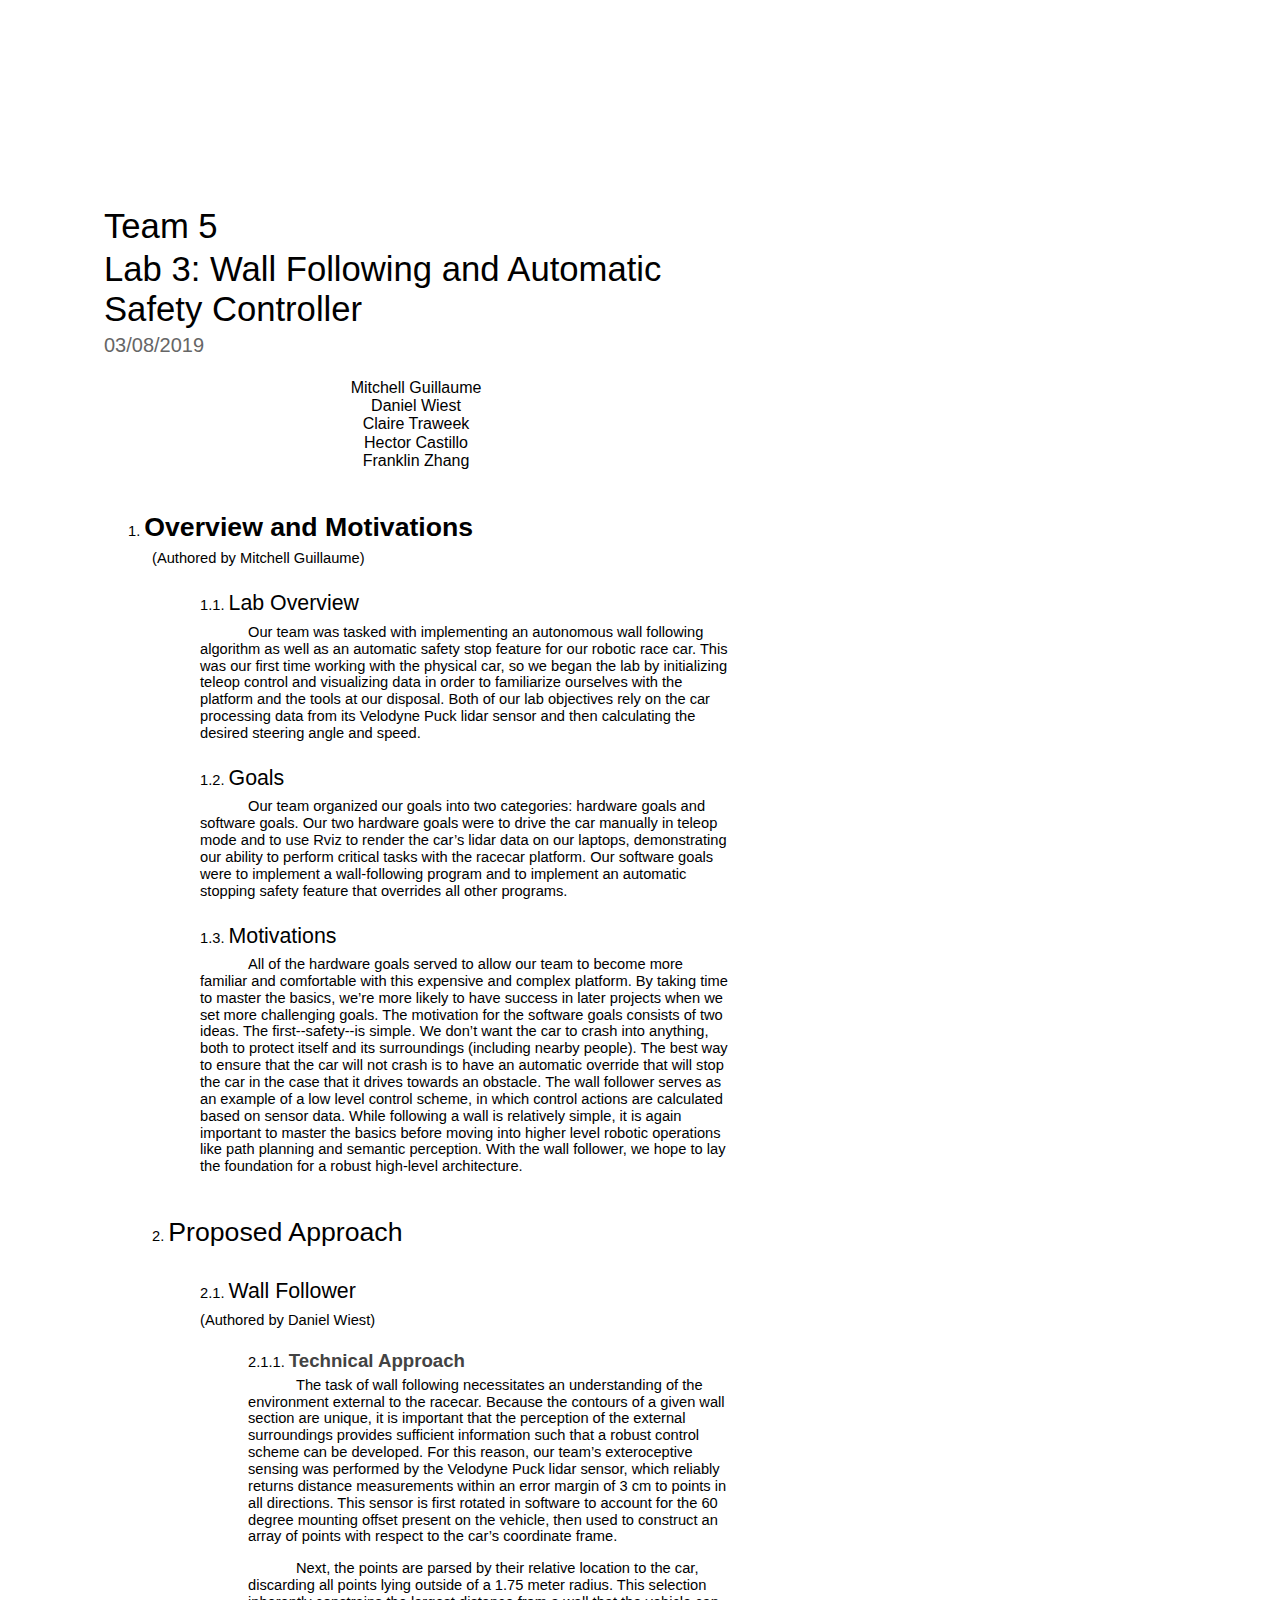
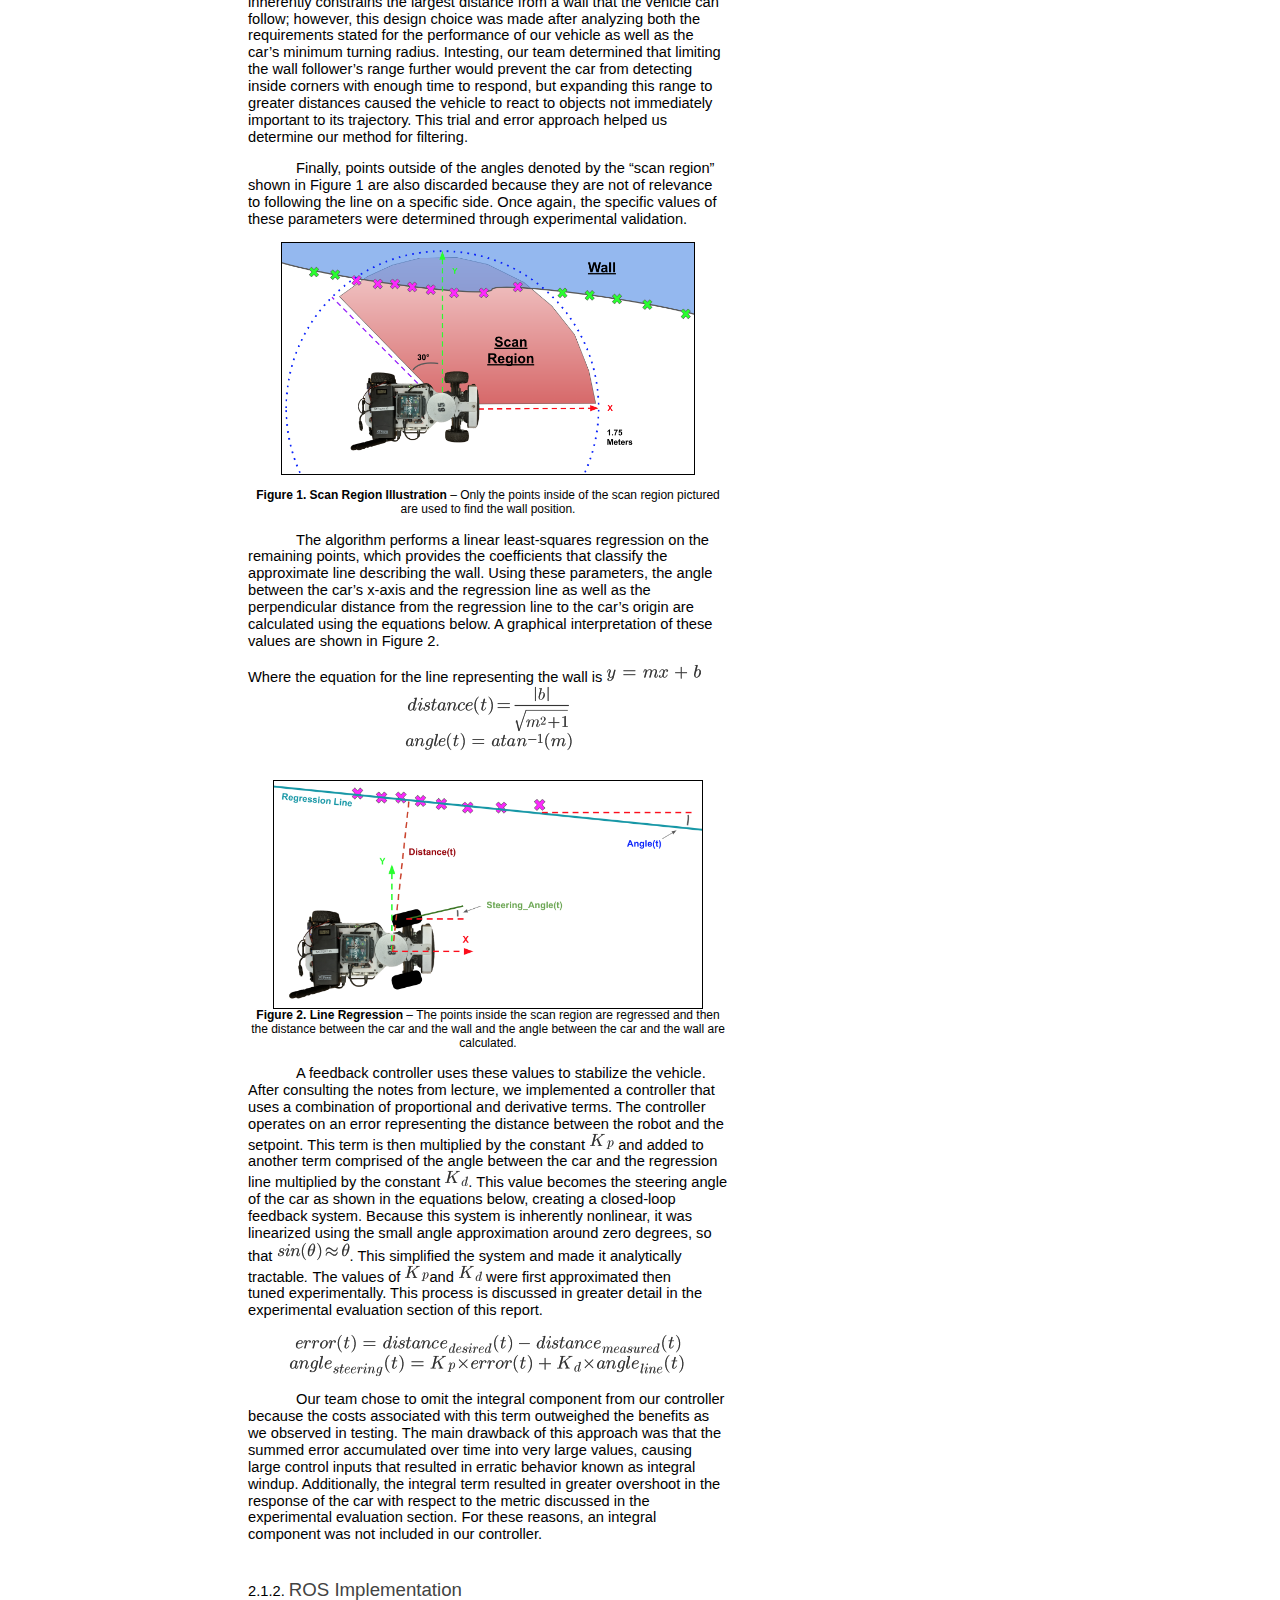
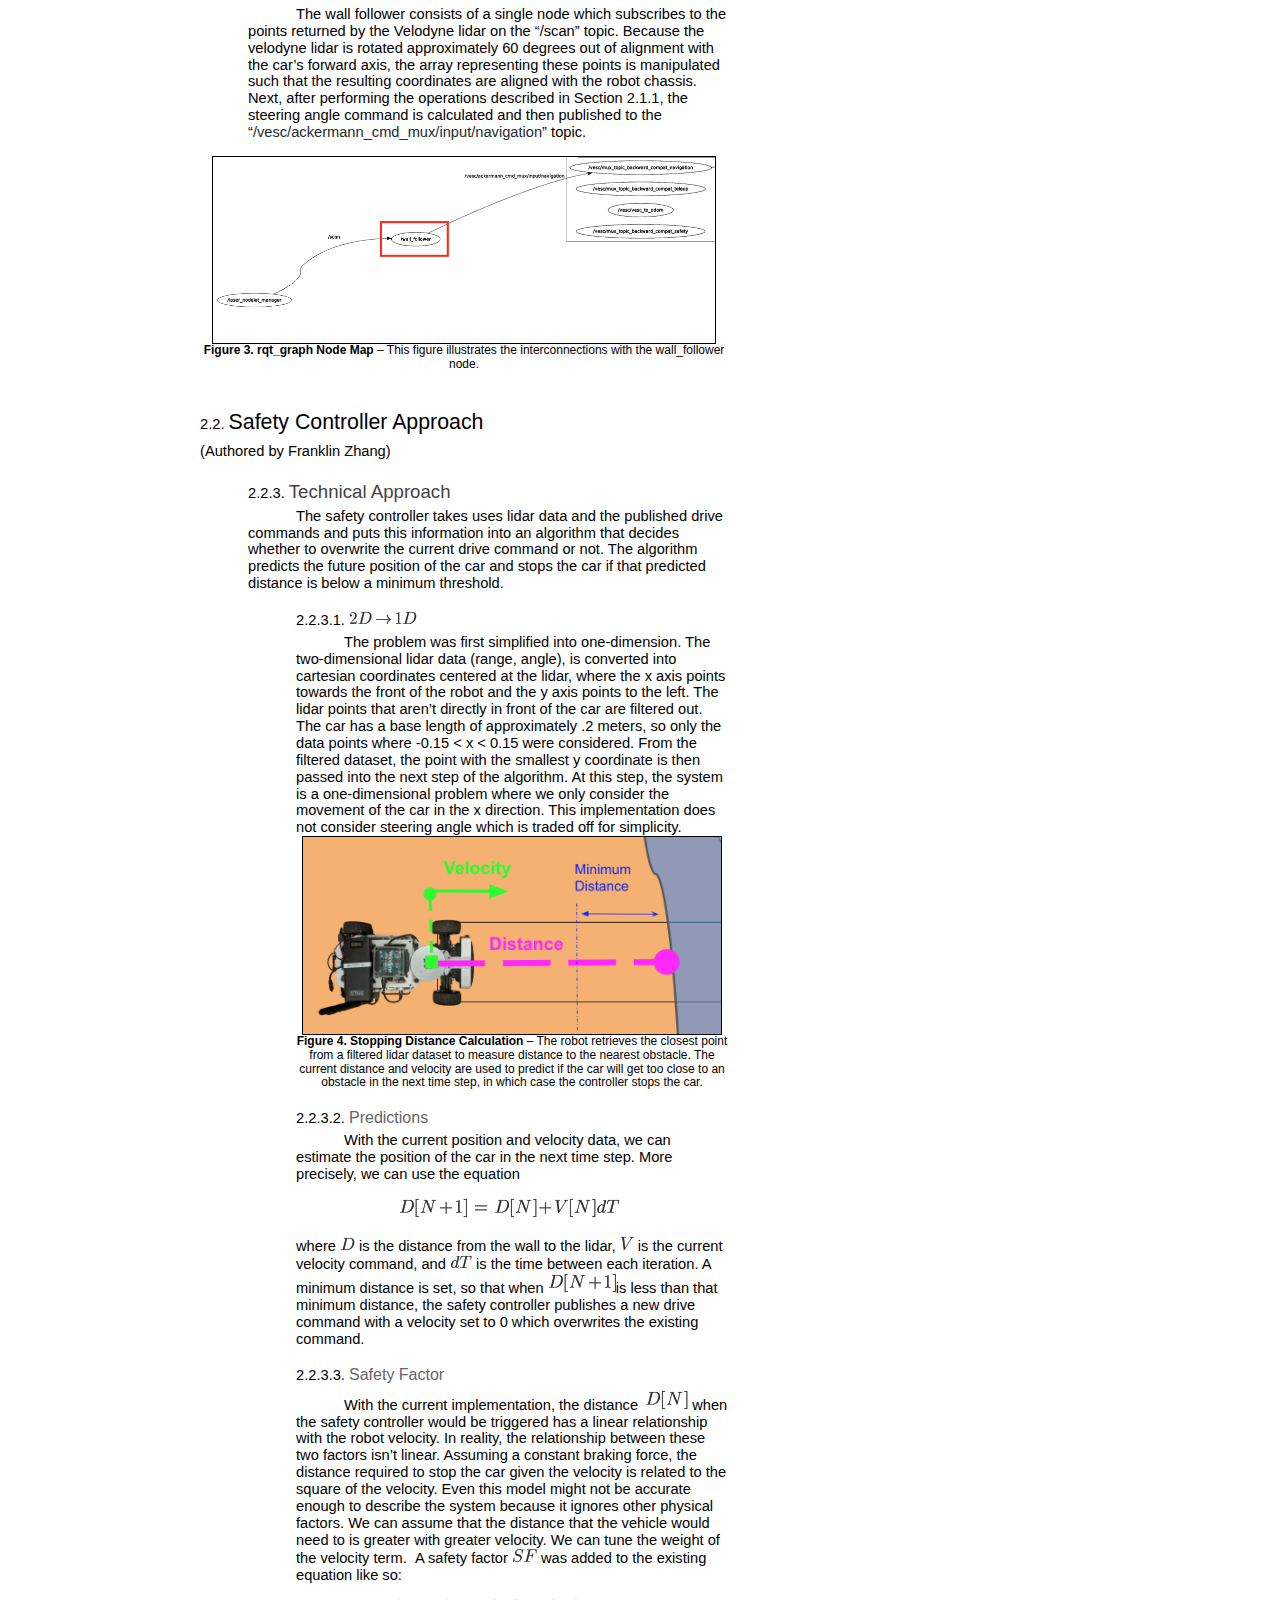
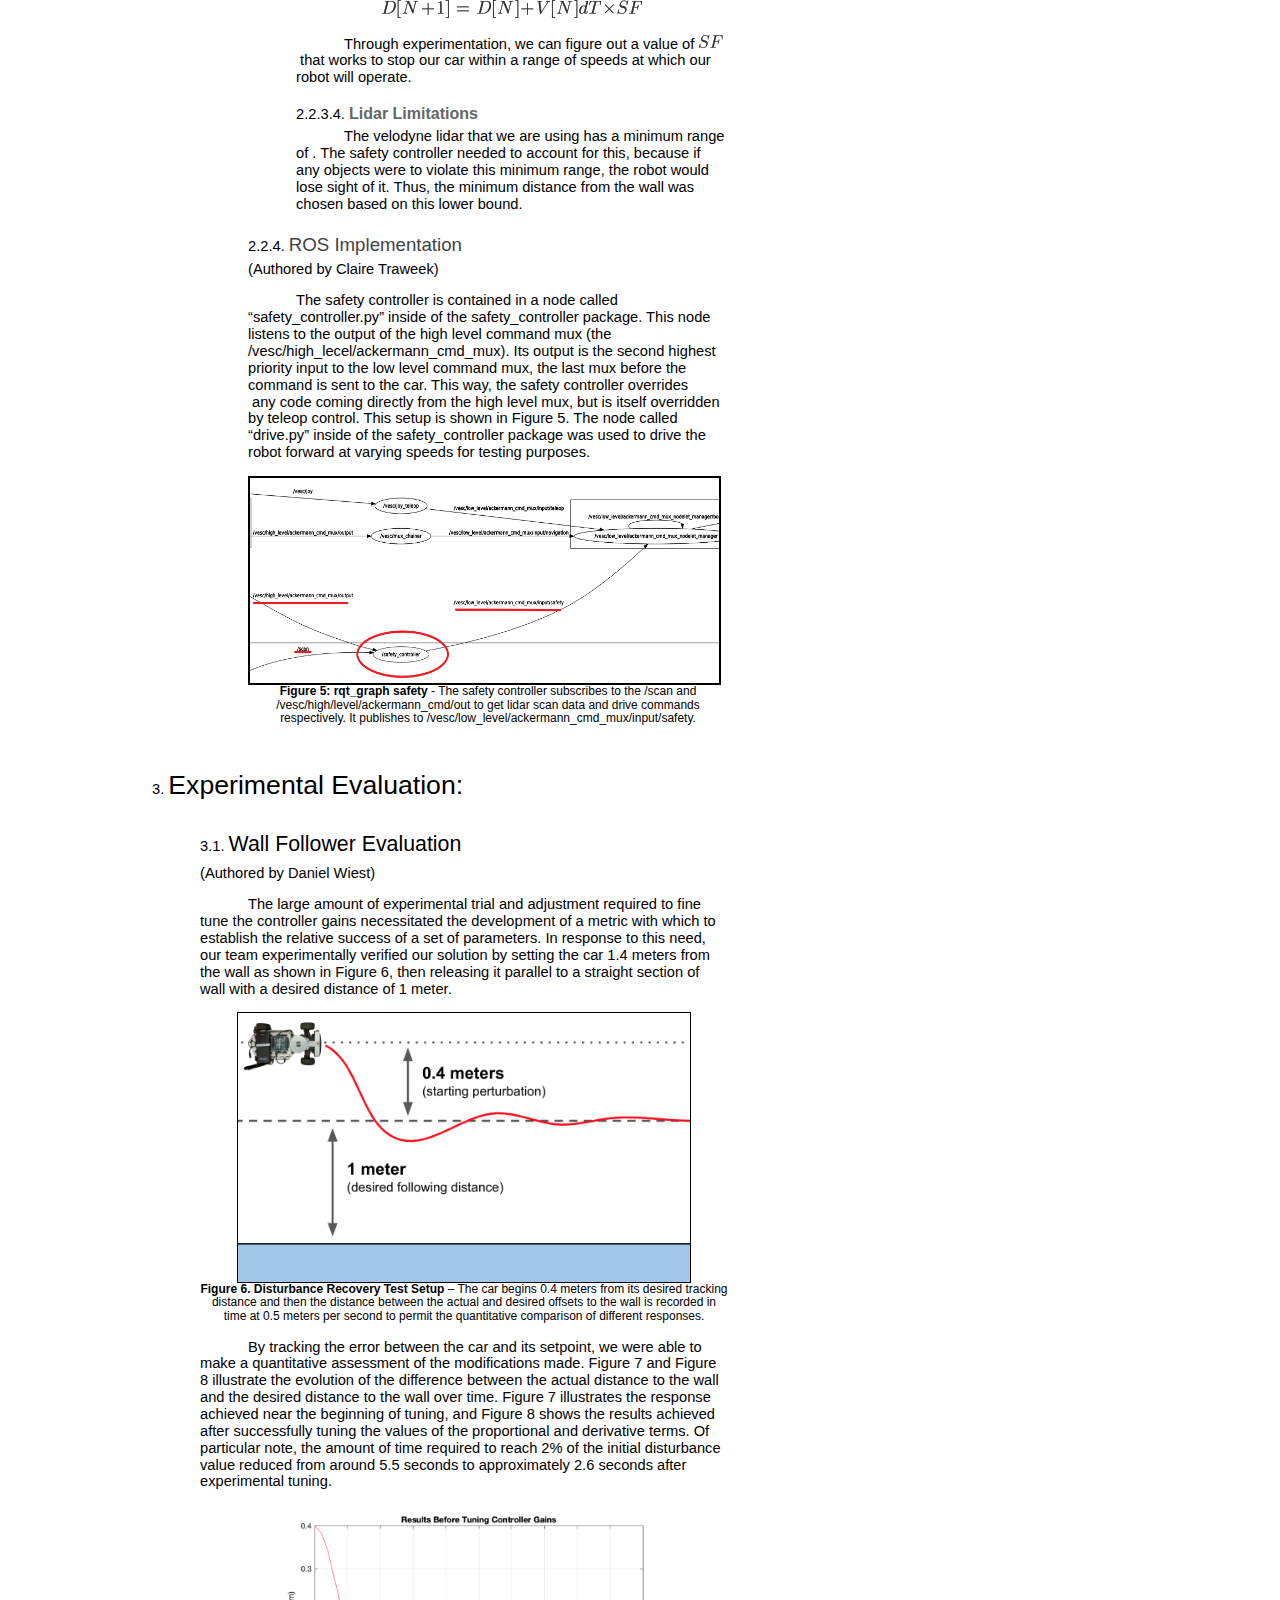
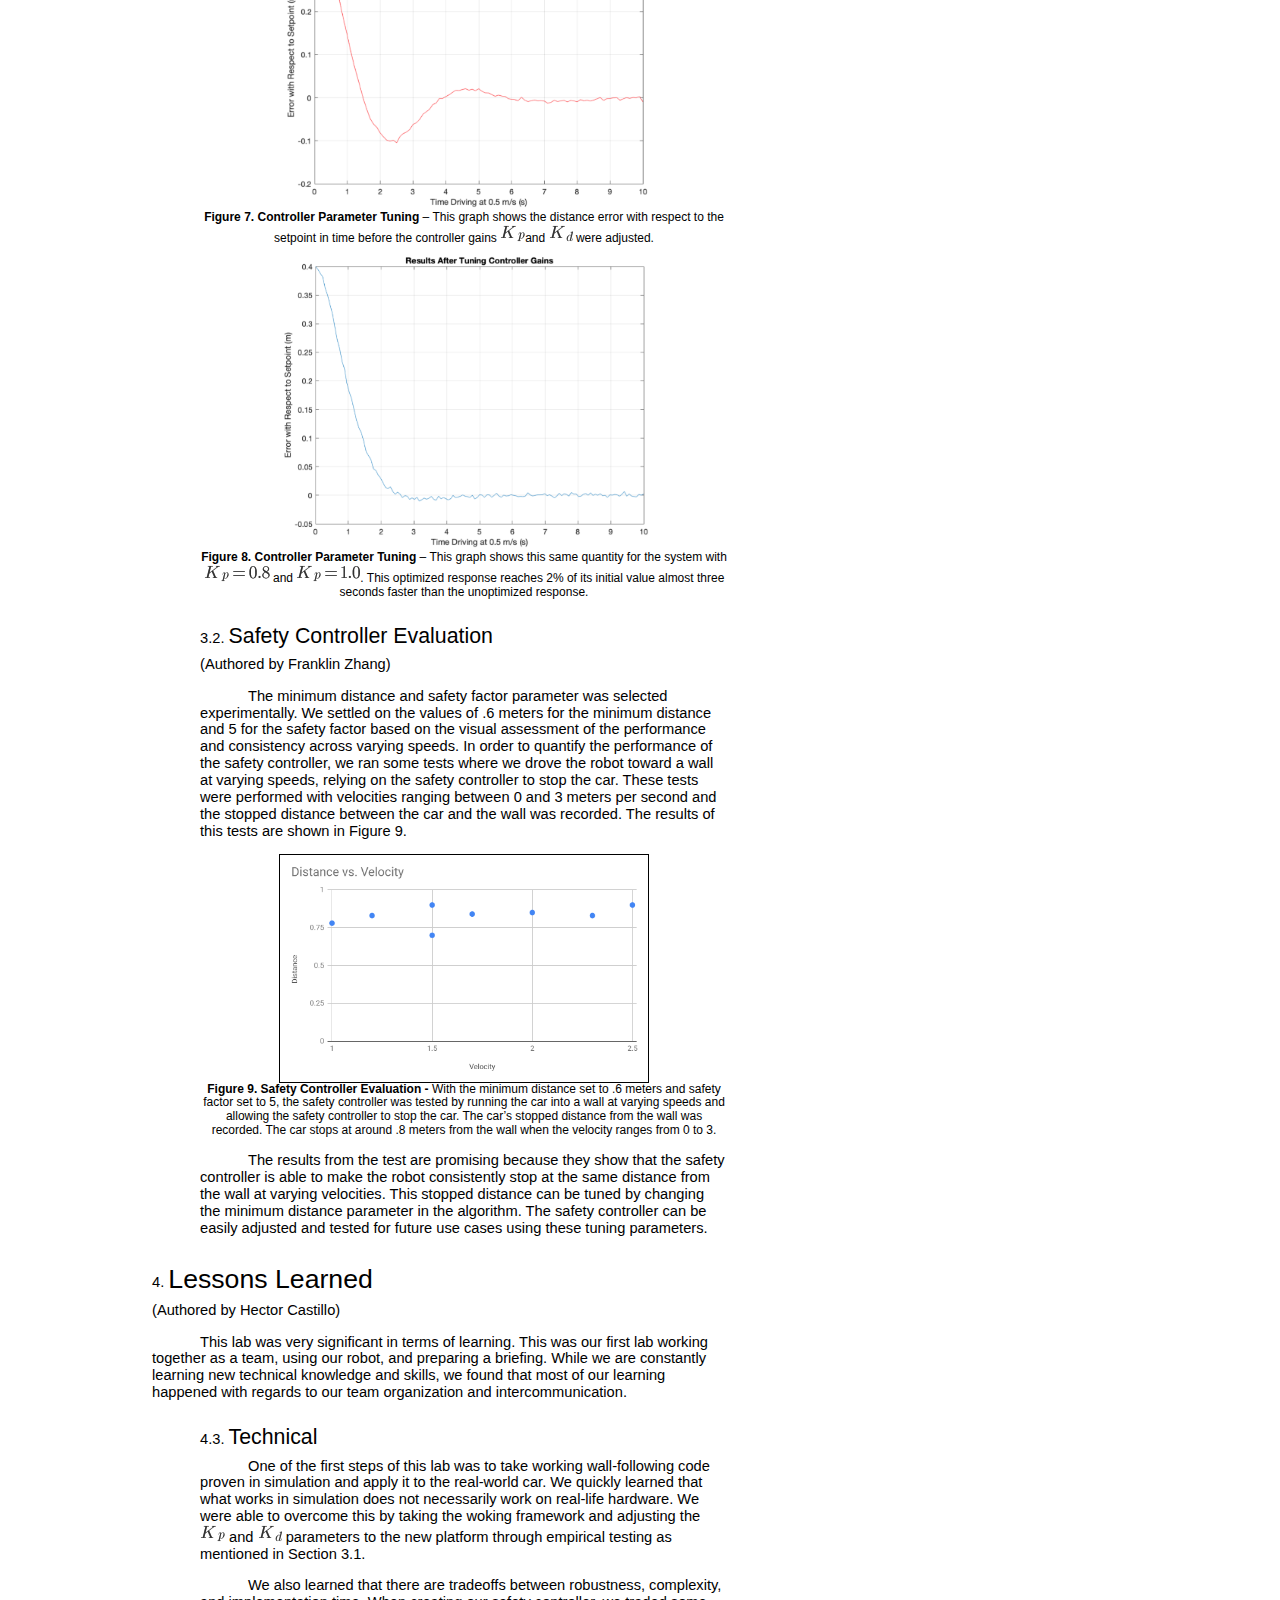
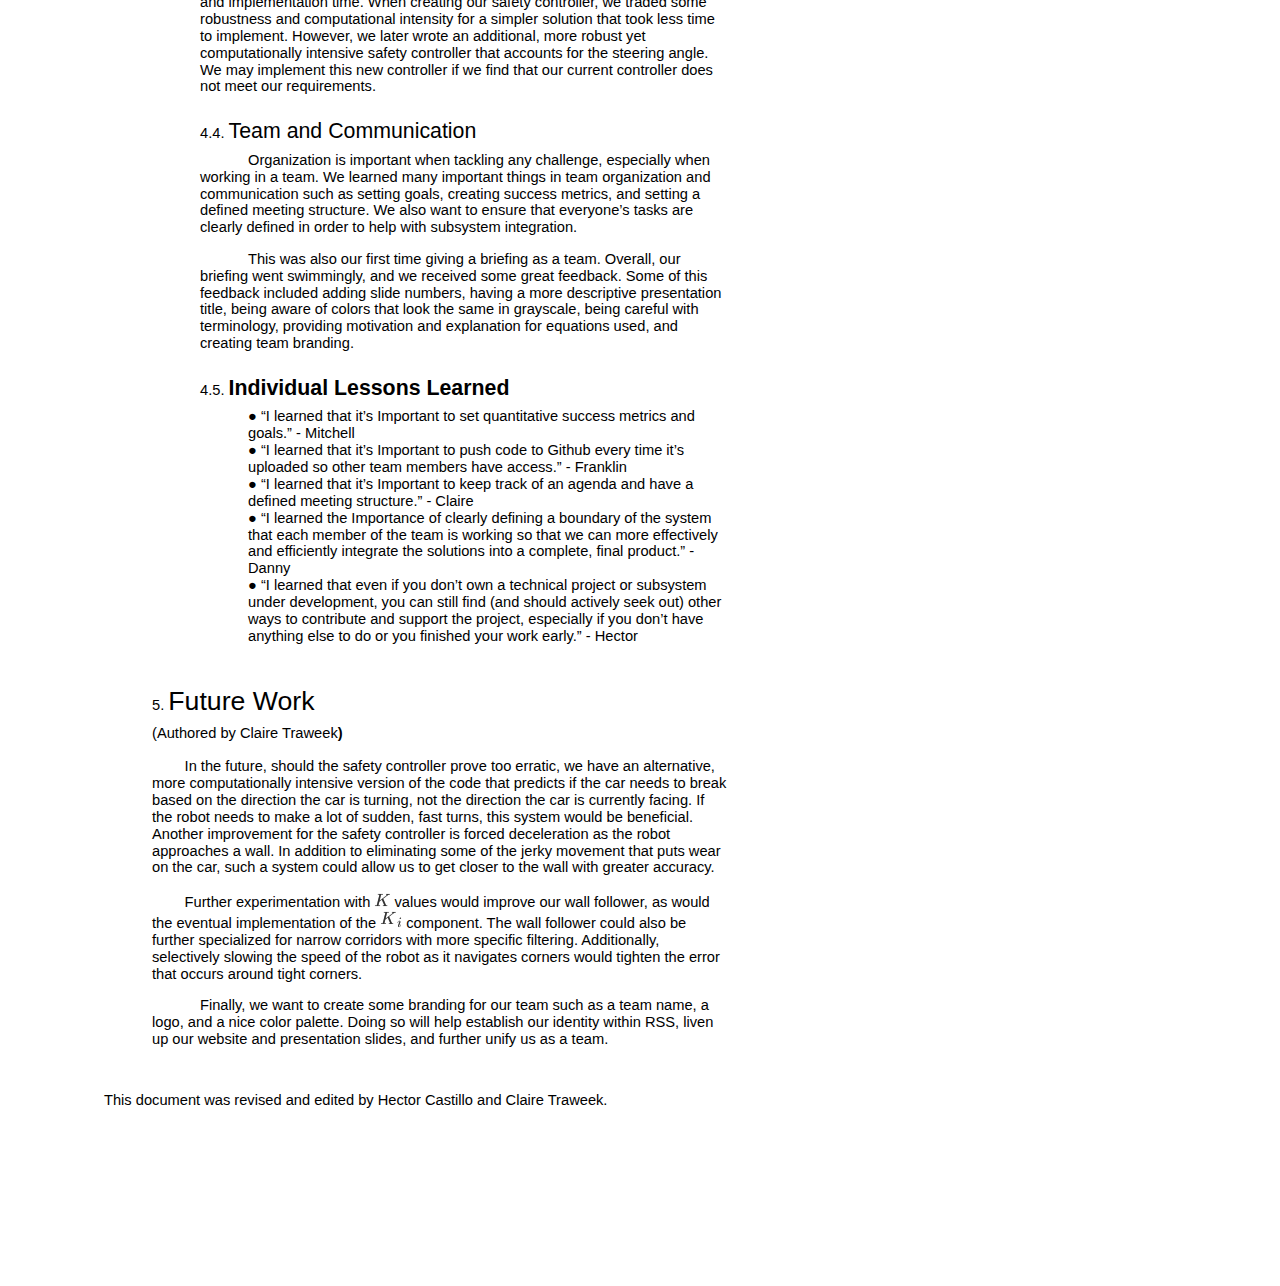
<file: labs/3/LabReport.html>
<html><head><meta content="text/html; charset=UTF-8" http-equiv="content-type"><style type="text/css">ol.lst-kix_f91jsgwt8rv-6.start{counter-reset:lst-ctn-kix_f91jsgwt8rv-6 0}ol.lst-kix_5q2pmff83y0j-4.start{counter-reset:lst-ctn-kix_5q2pmff83y0j-4 0}ol.lst-kix_vazar5nolkq1-5.start{counter-reset:lst-ctn-kix_vazar5nolkq1-5 0}.lst-kix_vazar5nolkq1-3>li{counter-increment:lst-ctn-kix_vazar5nolkq1-3}.lst-kix_or0dfulvhzhi-6>li:before{content:"" counter(lst-ctn-kix_or0dfulvhzhi-6,decimal) ". "}.lst-kix_or0dfulvhzhi-7>li:before{content:"" counter(lst-ctn-kix_or0dfulvhzhi-7,lower-latin) ". "}.lst-kix_f91jsgwt8rv-4>li{counter-increment:lst-ctn-kix_f91jsgwt8rv-4}.lst-kix_or0dfulvhzhi-8>li:before{content:"" counter(lst-ctn-kix_or0dfulvhzhi-8,lower-roman) ". "}ol.lst-kix_27optg1rop75-7{list-style-type:none}.lst-kix_or0dfulvhzhi-2>li:before{content:"" counter(lst-ctn-kix_or0dfulvhzhi-2,lower-roman) ". "}.lst-kix_or0dfulvhzhi-3>li:before{content:"" counter(lst-ctn-kix_or0dfulvhzhi-3,decimal) ". "}ol.lst-kix_27optg1rop75-6{list-style-type:none}ol.lst-kix_27optg1rop75-8{list-style-type:none}.lst-kix_or0dfulvhzhi-1>li:before{content:"" counter(lst-ctn-kix_or0dfulvhzhi-1,lower-latin) ". "}.lst-kix_or0dfulvhzhi-5>li:before{content:"" counter(lst-ctn-kix_or0dfulvhzhi-5,lower-roman) ". "}ol.lst-kix_27optg1rop75-1.start{counter-reset:lst-ctn-kix_27optg1rop75-1 0}.lst-kix_or0dfulvhzhi-0>li{counter-increment:lst-ctn-kix_or0dfulvhzhi-0}ol.lst-kix_27optg1rop75-1{list-style-type:none}ol.lst-kix_27optg1rop75-0{list-style-type:none}ol.lst-kix_27optg1rop75-3{list-style-type:none}.lst-kix_or0dfulvhzhi-4>li:before{content:"" counter(lst-ctn-kix_or0dfulvhzhi-4,lower-latin) ". "}ol.lst-kix_27optg1rop75-2{list-style-type:none}ol.lst-kix_or0dfulvhzhi-3.start{counter-reset:lst-ctn-kix_or0dfulvhzhi-3 0}ol.lst-kix_27optg1rop75-5{list-style-type:none}ol.lst-kix_27optg1rop75-4{list-style-type:none}.lst-kix_5q2pmff83y0j-6>li{counter-increment:lst-ctn-kix_5q2pmff83y0j-6}ol.lst-kix_5tib2g6uv52r-4.start{counter-reset:lst-ctn-kix_5tib2g6uv52r-4 0}.lst-kix_or0dfulvhzhi-0>li:before{content:"" counter(lst-ctn-kix_or0dfulvhzhi-0,decimal) ". "}.lst-kix_5q2pmff83y0j-4>li{counter-increment:lst-ctn-kix_5q2pmff83y0j-4}.lst-kix_f91jsgwt8rv-6>li{counter-increment:lst-ctn-kix_f91jsgwt8rv-6}.lst-kix_vazar5nolkq1-1>li{counter-increment:lst-ctn-kix_vazar5nolkq1-1}.lst-kix_or0dfulvhzhi-2>li{counter-increment:lst-ctn-kix_or0dfulvhzhi-2}ol.lst-kix_vazar5nolkq1-0.start{counter-reset:lst-ctn-kix_vazar5nolkq1-0 0}.lst-kix_27optg1rop75-1>li{counter-increment:lst-ctn-kix_27optg1rop75-1}ol.lst-kix_or0dfulvhzhi-8.start{counter-reset:lst-ctn-kix_or0dfulvhzhi-8 0}.lst-kix_5tib2g6uv52r-1>li{counter-increment:lst-ctn-kix_5tib2g6uv52r-1}ol.lst-kix_f91jsgwt8rv-5.start{counter-reset:lst-ctn-kix_f91jsgwt8rv-5 0}ol.lst-kix_27optg1rop75-6.start{counter-reset:lst-ctn-kix_27optg1rop75-6 0}ol.lst-kix_27optg1rop75-0.start{counter-reset:lst-ctn-kix_27optg1rop75-0 0}ol.lst-kix_5q2pmff83y0j-5.start{counter-reset:lst-ctn-kix_5q2pmff83y0j-5 0}.lst-kix_wpzc851ii948-5>li:before{content:"\0025a0  "}.lst-kix_wpzc851ii948-6>li:before{content:"\0025cf  "}.lst-kix_wpzc851ii948-7>li:before{content:"\0025cb  "}ol.lst-kix_or0dfulvhzhi-2.start{counter-reset:lst-ctn-kix_or0dfulvhzhi-2 0}.lst-kix_wpzc851ii948-8>li:before{content:"\0025a0  "}ol.lst-kix_27optg1rop75-7.start{counter-reset:lst-ctn-kix_27optg1rop75-7 0}ol.lst-kix_5q2pmff83y0j-7{list-style-type:none}ol.lst-kix_5q2pmff83y0j-6{list-style-type:none}.lst-kix_5tib2g6uv52r-5>li{counter-increment:lst-ctn-kix_5tib2g6uv52r-5}ol.lst-kix_5q2pmff83y0j-8{list-style-type:none}ol.lst-kix_5q2pmff83y0j-3{list-style-type:none}ol.lst-kix_5q2pmff83y0j-2{list-style-type:none}.lst-kix_vazar5nolkq1-8>li:before{content:"" counter(lst-ctn-kix_vazar5nolkq1-8,lower-roman) ". "}ol.lst-kix_5tib2g6uv52r-5.start{counter-reset:lst-ctn-kix_5tib2g6uv52r-5 0}ol.lst-kix_5q2pmff83y0j-5{list-style-type:none}ol.lst-kix_5q2pmff83y0j-4{list-style-type:none}.lst-kix_vazar5nolkq1-6>li:before{content:"" counter(lst-ctn-kix_vazar5nolkq1-6,decimal) ". "}.lst-kix_vazar5nolkq1-8>li{counter-increment:lst-ctn-kix_vazar5nolkq1-8}.lst-kix_wpzc851ii948-4>li:before{content:"\0025cb  "}ol.lst-kix_27optg1rop75-8.start{counter-reset:lst-ctn-kix_27optg1rop75-8 0}.lst-kix_wpzc851ii948-0>li:before{content:"\0025cf  "}.lst-kix_wpzc851ii948-2>li:before{content:"\0025a0  "}.lst-kix_5tib2g6uv52r-4>li{counter-increment:lst-ctn-kix_5tib2g6uv52r-4}.lst-kix_vazar5nolkq1-7>li{counter-increment:lst-ctn-kix_vazar5nolkq1-7}.lst-kix_27optg1rop75-3>li{counter-increment:lst-ctn-kix_27optg1rop75-3}.lst-kix_5tib2g6uv52r-6>li{counter-increment:lst-ctn-kix_5tib2g6uv52r-6}.lst-kix_5q2pmff83y0j-1>li{counter-increment:lst-ctn-kix_5q2pmff83y0j-1}.lst-kix_vazar5nolkq1-2>li:before{content:"" counter(lst-ctn-kix_vazar5nolkq1-2,lower-roman) ". "}.lst-kix_vazar5nolkq1-0>li:before{content:"" counter(lst-ctn-kix_vazar5nolkq1-0,decimal) ". "}.lst-kix_vazar5nolkq1-4>li:before{content:"" counter(lst-ctn-kix_vazar5nolkq1-4,lower-latin) ". "}ol.lst-kix_5q2pmff83y0j-6.start{counter-reset:lst-ctn-kix_5q2pmff83y0j-6 0}.lst-kix_or0dfulvhzhi-5>li{counter-increment:lst-ctn-kix_or0dfulvhzhi-5}ul.lst-kix_wpzc851ii948-8{list-style-type:none}ul.lst-kix_wpzc851ii948-6{list-style-type:none}ul.lst-kix_wpzc851ii948-7{list-style-type:none}ol.lst-kix_f91jsgwt8rv-7{list-style-type:none}ol.lst-kix_f91jsgwt8rv-6{list-style-type:none}.lst-kix_5q2pmff83y0j-2>li{counter-increment:lst-ctn-kix_5q2pmff83y0j-2}ol.lst-kix_f91jsgwt8rv-5{list-style-type:none}ol.lst-kix_f91jsgwt8rv-4{list-style-type:none}.lst-kix_5tib2g6uv52r-4>li:before{content:"" counter(lst-ctn-kix_5tib2g6uv52r-0,decimal) "." counter(lst-ctn-kix_5tib2g6uv52r-1,decimal) "." counter(lst-ctn-kix_5tib2g6uv52r-2,decimal) "." counter(lst-ctn-kix_5tib2g6uv52r-3,decimal) "." counter(lst-ctn-kix_5tib2g6uv52r-4,decimal) ". "}ol.lst-kix_f91jsgwt8rv-8{list-style-type:none}.lst-kix_f91jsgwt8rv-8>li{counter-increment:lst-ctn-kix_f91jsgwt8rv-8}.lst-kix_f91jsgwt8rv-2>li{counter-increment:lst-ctn-kix_f91jsgwt8rv-2}ol.lst-kix_5tib2g6uv52r-3.start{counter-reset:lst-ctn-kix_5tib2g6uv52r-3 0}ol.lst-kix_f91jsgwt8rv-3{list-style-type:none}ol.lst-kix_f91jsgwt8rv-2{list-style-type:none}.lst-kix_5tib2g6uv52r-2>li:before{content:"" counter(lst-ctn-kix_5tib2g6uv52r-0,decimal) "." counter(lst-ctn-kix_5tib2g6uv52r-1,decimal) "." counter(lst-ctn-kix_5tib2g6uv52r-2,decimal) ". "}ol.lst-kix_f91jsgwt8rv-1{list-style-type:none}.lst-kix_27optg1rop75-2>li{counter-increment:lst-ctn-kix_27optg1rop75-2}ol.lst-kix_f91jsgwt8rv-0{list-style-type:none}ul.lst-kix_wpzc851ii948-0{list-style-type:none}ul.lst-kix_wpzc851ii948-1{list-style-type:none}ol.lst-kix_f91jsgwt8rv-8.start{counter-reset:lst-ctn-kix_f91jsgwt8rv-8 0}ul.lst-kix_wpzc851ii948-4{list-style-type:none}ul.lst-kix_wpzc851ii948-5{list-style-type:none}.lst-kix_27optg1rop75-8>li{counter-increment:lst-ctn-kix_27optg1rop75-8}.lst-kix_5tib2g6uv52r-0>li:before{content:"" counter(lst-ctn-kix_5tib2g6uv52r-0,decimal) ". "}ul.lst-kix_wpzc851ii948-2{list-style-type:none}ul.lst-kix_wpzc851ii948-3{list-style-type:none}.lst-kix_27optg1rop75-2>li:before{content:"" counter(lst-ctn-kix_27optg1rop75-2,lower-roman) ". "}.lst-kix_27optg1rop75-4>li:before{content:"" counter(lst-ctn-kix_27optg1rop75-4,lower-latin) ". "}.lst-kix_or0dfulvhzhi-4>li{counter-increment:lst-ctn-kix_or0dfulvhzhi-4}.lst-kix_27optg1rop75-0>li:before{content:"" counter(lst-ctn-kix_27optg1rop75-0,decimal) ". "}.lst-kix_27optg1rop75-8>li:before{content:"" counter(lst-ctn-kix_27optg1rop75-8,lower-roman) ". "}ol.lst-kix_f91jsgwt8rv-7.start{counter-reset:lst-ctn-kix_f91jsgwt8rv-7 0}ol.lst-kix_5tib2g6uv52r-2.start{counter-reset:lst-ctn-kix_5tib2g6uv52r-2 0}ol.lst-kix_5q2pmff83y0j-8.start{counter-reset:lst-ctn-kix_5q2pmff83y0j-8 0}.lst-kix_5tib2g6uv52r-6>li:before{content:"" counter(lst-ctn-kix_5tib2g6uv52r-0,decimal) "." counter(lst-ctn-kix_5tib2g6uv52r-1,decimal) "." counter(lst-ctn-kix_5tib2g6uv52r-2,decimal) "." counter(lst-ctn-kix_5tib2g6uv52r-3,decimal) "." counter(lst-ctn-kix_5tib2g6uv52r-4,decimal) "." counter(lst-ctn-kix_5tib2g6uv52r-5,decimal) "." counter(lst-ctn-kix_5tib2g6uv52r-6,decimal) ". "}.lst-kix_5q2pmff83y0j-8>li{counter-increment:lst-ctn-kix_5q2pmff83y0j-8}ol.lst-kix_5q2pmff83y0j-1{list-style-type:none}.lst-kix_27optg1rop75-6>li:before{content:"" counter(lst-ctn-kix_27optg1rop75-6,decimal) ". "}ol.lst-kix_5q2pmff83y0j-0{list-style-type:none}.lst-kix_5tib2g6uv52r-8>li:before{content:"" counter(lst-ctn-kix_5tib2g6uv52r-0,decimal) "." counter(lst-ctn-kix_5tib2g6uv52r-1,decimal) "." counter(lst-ctn-kix_5tib2g6uv52r-2,decimal) "." counter(lst-ctn-kix_5tib2g6uv52r-3,decimal) "." counter(lst-ctn-kix_5tib2g6uv52r-4,decimal) "." counter(lst-ctn-kix_5tib2g6uv52r-5,decimal) "." counter(lst-ctn-kix_5tib2g6uv52r-6,decimal) "." counter(lst-ctn-kix_5tib2g6uv52r-7,decimal) "." counter(lst-ctn-kix_5tib2g6uv52r-8,decimal) ". "}.lst-kix_8v94j4tfx3pz-7>li:before{content:"\0025cb  "}.lst-kix_8v94j4tfx3pz-8>li:before{content:"\0025a0  "}.lst-kix_8v94j4tfx3pz-5>li:before{content:"\0025a0  "}ul.lst-kix_8v94j4tfx3pz-8{list-style-type:none}ul.lst-kix_8v94j4tfx3pz-7{list-style-type:none}.lst-kix_5q2pmff83y0j-7>li:before{content:"" counter(lst-ctn-kix_5q2pmff83y0j-7,lower-latin) ". "}.lst-kix_8v94j4tfx3pz-3>li:before{content:"\0025cf  "}.lst-kix_8v94j4tfx3pz-4>li:before{content:"\0025cb  "}ol.lst-kix_27optg1rop75-4.start{counter-reset:lst-ctn-kix_27optg1rop75-4 0}.lst-kix_5q2pmff83y0j-6>li:before{content:"" counter(lst-ctn-kix_5q2pmff83y0j-6,decimal) ". "}.lst-kix_5q2pmff83y0j-8>li:before{content:"" counter(lst-ctn-kix_5q2pmff83y0j-8,lower-roman) ". "}ol.lst-kix_or0dfulvhzhi-0.start{counter-reset:lst-ctn-kix_or0dfulvhzhi-0 0}.lst-kix_8v94j4tfx3pz-2>li:before{content:"\0025a0  "}.lst-kix_5q2pmff83y0j-3>li:before{content:"" counter(lst-ctn-kix_5q2pmff83y0j-3,decimal) ". "}ol.lst-kix_f91jsgwt8rv-3.start{counter-reset:lst-ctn-kix_f91jsgwt8rv-3 0}.lst-kix_f91jsgwt8rv-5>li{counter-increment:lst-ctn-kix_f91jsgwt8rv-5}.lst-kix_5q2pmff83y0j-2>li:before{content:"" counter(lst-ctn-kix_5q2pmff83y0j-2,lower-roman) ". "}.lst-kix_5q2pmff83y0j-4>li:before{content:"" counter(lst-ctn-kix_5q2pmff83y0j-4,lower-latin) ". "}.lst-kix_5q2pmff83y0j-1>li:before{content:"" counter(lst-ctn-kix_5q2pmff83y0j-1,lower-latin) ". "}.lst-kix_5q2pmff83y0j-5>li:before{content:"" counter(lst-ctn-kix_5q2pmff83y0j-5,lower-roman) ". "}ol.lst-kix_vazar5nolkq1-2.start{counter-reset:lst-ctn-kix_vazar5nolkq1-2 0}.lst-kix_vazar5nolkq1-2>li{counter-increment:lst-ctn-kix_vazar5nolkq1-2}ol.lst-kix_5tib2g6uv52r-1.start{counter-reset:lst-ctn-kix_5tib2g6uv52r-1 0}.lst-kix_8v94j4tfx3pz-6>li:before{content:"\0025cf  "}ol.lst-kix_5q2pmff83y0j-7.start{counter-reset:lst-ctn-kix_5q2pmff83y0j-7 0}ol.lst-kix_vazar5nolkq1-1{list-style-type:none}ol.lst-kix_vazar5nolkq1-0{list-style-type:none}.lst-kix_5tib2g6uv52r-0>li{counter-increment:lst-ctn-kix_5tib2g6uv52r-0}ol.lst-kix_vazar5nolkq1-8{list-style-type:none}ol.lst-kix_vazar5nolkq1-7{list-style-type:none}ol.lst-kix_vazar5nolkq1-6{list-style-type:none}ol.lst-kix_vazar5nolkq1-5{list-style-type:none}ol.lst-kix_vazar5nolkq1-4{list-style-type:none}ol.lst-kix_vazar5nolkq1-3{list-style-type:none}ol.lst-kix_5tib2g6uv52r-7.start{counter-reset:lst-ctn-kix_5tib2g6uv52r-7 0}ol.lst-kix_vazar5nolkq1-2{list-style-type:none}.lst-kix_f91jsgwt8rv-3>li{counter-increment:lst-ctn-kix_f91jsgwt8rv-3}.lst-kix_vazar5nolkq1-4>li{counter-increment:lst-ctn-kix_vazar5nolkq1-4}.lst-kix_27optg1rop75-0>li{counter-increment:lst-ctn-kix_27optg1rop75-0}ol.lst-kix_5tib2g6uv52r-0.start{counter-reset:lst-ctn-kix_5tib2g6uv52r-0 0}ol.lst-kix_vazar5nolkq1-7.start{counter-reset:lst-ctn-kix_vazar5nolkq1-7 0}.lst-kix_f91jsgwt8rv-1>li{counter-increment:lst-ctn-kix_f91jsgwt8rv-1}.lst-kix_27optg1rop75-7>li{counter-increment:lst-ctn-kix_27optg1rop75-7}.lst-kix_f91jsgwt8rv-7>li{counter-increment:lst-ctn-kix_f91jsgwt8rv-7}.lst-kix_5q2pmff83y0j-7>li{counter-increment:lst-ctn-kix_5q2pmff83y0j-7}.lst-kix_vazar5nolkq1-0>li{counter-increment:lst-ctn-kix_vazar5nolkq1-0}.lst-kix_f91jsgwt8rv-8>li:before{content:"" counter(lst-ctn-kix_f91jsgwt8rv-8,lower-roman) ". "}ol.lst-kix_or0dfulvhzhi-1.start{counter-reset:lst-ctn-kix_or0dfulvhzhi-1 0}.lst-kix_5tib2g6uv52r-7>li{counter-increment:lst-ctn-kix_5tib2g6uv52r-7}.lst-kix_or0dfulvhzhi-3>li{counter-increment:lst-ctn-kix_or0dfulvhzhi-3}.lst-kix_vazar5nolkq1-6>li{counter-increment:lst-ctn-kix_vazar5nolkq1-6}ol.lst-kix_5tib2g6uv52r-6.start{counter-reset:lst-ctn-kix_5tib2g6uv52r-6 0}.lst-kix_5q2pmff83y0j-3>li{counter-increment:lst-ctn-kix_5q2pmff83y0j-3}.lst-kix_f91jsgwt8rv-0>li:before{content:"" counter(lst-ctn-kix_f91jsgwt8rv-0,decimal) ". "}.lst-kix_f91jsgwt8rv-1>li:before{content:"" counter(lst-ctn-kix_f91jsgwt8rv-1,lower-latin) ". "}.lst-kix_f91jsgwt8rv-2>li:before{content:"" counter(lst-ctn-kix_f91jsgwt8rv-2,lower-roman) ". "}.lst-kix_5q2pmff83y0j-0>li:before{content:"" counter(lst-ctn-kix_5q2pmff83y0j-0,decimal) ". "}ol.lst-kix_vazar5nolkq1-1.start{counter-reset:lst-ctn-kix_vazar5nolkq1-1 0}.lst-kix_f91jsgwt8rv-7>li:before{content:"" counter(lst-ctn-kix_f91jsgwt8rv-7,lower-latin) ". "}.lst-kix_8v94j4tfx3pz-0>li:before{content:"\0025cf  "}.lst-kix_f91jsgwt8rv-6>li:before{content:"" counter(lst-ctn-kix_f91jsgwt8rv-6,decimal) ". "}.lst-kix_8v94j4tfx3pz-1>li:before{content:"\0025cb  "}.lst-kix_f91jsgwt8rv-5>li:before{content:"" counter(lst-ctn-kix_f91jsgwt8rv-5,lower-roman) ". "}ul.lst-kix_8v94j4tfx3pz-6{list-style-type:none}.lst-kix_f91jsgwt8rv-4>li:before{content:"" counter(lst-ctn-kix_f91jsgwt8rv-4,lower-latin) ". "}ul.lst-kix_8v94j4tfx3pz-5{list-style-type:none}ul.lst-kix_8v94j4tfx3pz-4{list-style-type:none}ul.lst-kix_8v94j4tfx3pz-3{list-style-type:none}ul.lst-kix_8v94j4tfx3pz-2{list-style-type:none}ul.lst-kix_8v94j4tfx3pz-1{list-style-type:none}ol.lst-kix_f91jsgwt8rv-4.start{counter-reset:lst-ctn-kix_f91jsgwt8rv-4 0}ul.lst-kix_8v94j4tfx3pz-0{list-style-type:none}.lst-kix_f91jsgwt8rv-3>li:before{content:"" counter(lst-ctn-kix_f91jsgwt8rv-3,decimal) ". "}ol.lst-kix_vazar5nolkq1-8.start{counter-reset:lst-ctn-kix_vazar5nolkq1-8 0}.lst-kix_vazar5nolkq1-7>li:before{content:"" counter(lst-ctn-kix_vazar5nolkq1-7,lower-latin) ". "}.lst-kix_or0dfulvhzhi-6>li{counter-increment:lst-ctn-kix_or0dfulvhzhi-6}.lst-kix_27optg1rop75-4>li{counter-increment:lst-ctn-kix_27optg1rop75-4}ol.lst-kix_or0dfulvhzhi-2{list-style-type:none}ol.lst-kix_or0dfulvhzhi-3{list-style-type:none}ol.lst-kix_or0dfulvhzhi-0{list-style-type:none}ol.lst-kix_or0dfulvhzhi-1{list-style-type:none}.lst-kix_wpzc851ii948-3>li:before{content:"\0025cf  "}.lst-kix_wpzc851ii948-1>li:before{content:"\0025cb  "}.lst-kix_5q2pmff83y0j-0>li{counter-increment:lst-ctn-kix_5q2pmff83y0j-0}.lst-kix_27optg1rop75-5>li{counter-increment:lst-ctn-kix_27optg1rop75-5}ol.lst-kix_vazar5nolkq1-6.start{counter-reset:lst-ctn-kix_vazar5nolkq1-6 0}ol.lst-kix_27optg1rop75-5.start{counter-reset:lst-ctn-kix_27optg1rop75-5 0}.lst-kix_f91jsgwt8rv-0>li{counter-increment:lst-ctn-kix_f91jsgwt8rv-0}.lst-kix_27optg1rop75-6>li{counter-increment:lst-ctn-kix_27optg1rop75-6}ol.lst-kix_or0dfulvhzhi-4.start{counter-reset:lst-ctn-kix_or0dfulvhzhi-4 0}ol.lst-kix_5q2pmff83y0j-0.start{counter-reset:lst-ctn-kix_5q2pmff83y0j-0 0}.lst-kix_5tib2g6uv52r-3>li{counter-increment:lst-ctn-kix_5tib2g6uv52r-3}ol.lst-kix_or0dfulvhzhi-8{list-style-type:none}ol.lst-kix_or0dfulvhzhi-6{list-style-type:none}ol.lst-kix_or0dfulvhzhi-7{list-style-type:none}ol.lst-kix_or0dfulvhzhi-4{list-style-type:none}ol.lst-kix_f91jsgwt8rv-2.start{counter-reset:lst-ctn-kix_f91jsgwt8rv-2 0}ol.lst-kix_or0dfulvhzhi-5{list-style-type:none}.lst-kix_vazar5nolkq1-3>li:before{content:"" counter(lst-ctn-kix_vazar5nolkq1-3,decimal) ". "}ol.lst-kix_or0dfulvhzhi-7.start{counter-reset:lst-ctn-kix_or0dfulvhzhi-7 0}ol.lst-kix_vazar5nolkq1-3.start{counter-reset:lst-ctn-kix_vazar5nolkq1-3 0}.lst-kix_vazar5nolkq1-1>li:before{content:"" counter(lst-ctn-kix_vazar5nolkq1-1,lower-latin) ". "}.lst-kix_vazar5nolkq1-5>li:before{content:"" counter(lst-ctn-kix_vazar5nolkq1-5,lower-roman) ". "}ol.lst-kix_5q2pmff83y0j-3.start{counter-reset:lst-ctn-kix_5q2pmff83y0j-3 0}ol.lst-kix_27optg1rop75-2.start{counter-reset:lst-ctn-kix_27optg1rop75-2 0}ol.lst-kix_5tib2g6uv52r-5{list-style-type:none}.lst-kix_5tib2g6uv52r-2>li{counter-increment:lst-ctn-kix_5tib2g6uv52r-2}ol.lst-kix_5tib2g6uv52r-4{list-style-type:none}ol.lst-kix_5tib2g6uv52r-7{list-style-type:none}ol.lst-kix_5tib2g6uv52r-6{list-style-type:none}ol.lst-kix_5tib2g6uv52r-8{list-style-type:none}.lst-kix_or0dfulvhzhi-8>li{counter-increment:lst-ctn-kix_or0dfulvhzhi-8}ol.lst-kix_f91jsgwt8rv-1.start{counter-reset:lst-ctn-kix_f91jsgwt8rv-1 0}ol.lst-kix_5tib2g6uv52r-1{list-style-type:none}.lst-kix_5tib2g6uv52r-8>li{counter-increment:lst-ctn-kix_5tib2g6uv52r-8}.lst-kix_vazar5nolkq1-5>li{counter-increment:lst-ctn-kix_vazar5nolkq1-5}ol.lst-kix_or0dfulvhzhi-5.start{counter-reset:lst-ctn-kix_or0dfulvhzhi-5 0}ol.lst-kix_5tib2g6uv52r-0{list-style-type:none}ol.lst-kix_5tib2g6uv52r-3{list-style-type:none}ol.lst-kix_5tib2g6uv52r-2{list-style-type:none}.lst-kix_5tib2g6uv52r-3>li:before{content:"" counter(lst-ctn-kix_5tib2g6uv52r-0,decimal) "." counter(lst-ctn-kix_5tib2g6uv52r-1,decimal) "." counter(lst-ctn-kix_5tib2g6uv52r-2,decimal) "." counter(lst-ctn-kix_5tib2g6uv52r-3,decimal) ". "}ol.lst-kix_5q2pmff83y0j-2.start{counter-reset:lst-ctn-kix_5q2pmff83y0j-2 0}.lst-kix_5tib2g6uv52r-1>li:before{content:"" counter(lst-ctn-kix_5tib2g6uv52r-0,decimal) "." counter(lst-ctn-kix_5tib2g6uv52r-1,decimal) ". "}ol.lst-kix_27optg1rop75-3.start{counter-reset:lst-ctn-kix_27optg1rop75-3 0}ol.lst-kix_vazar5nolkq1-4.start{counter-reset:lst-ctn-kix_vazar5nolkq1-4 0}.lst-kix_or0dfulvhzhi-7>li{counter-increment:lst-ctn-kix_or0dfulvhzhi-7}ol.lst-kix_f91jsgwt8rv-0.start{counter-reset:lst-ctn-kix_f91jsgwt8rv-0 0}.lst-kix_27optg1rop75-3>li:before{content:"" counter(lst-ctn-kix_27optg1rop75-3,decimal) ". "}.lst-kix_or0dfulvhzhi-1>li{counter-increment:lst-ctn-kix_or0dfulvhzhi-1}.lst-kix_27optg1rop75-7>li:before{content:"" counter(lst-ctn-kix_27optg1rop75-7,lower-latin) ". "}ol.lst-kix_or0dfulvhzhi-6.start{counter-reset:lst-ctn-kix_or0dfulvhzhi-6 0}.lst-kix_27optg1rop75-1>li:before{content:"" counter(lst-ctn-kix_27optg1rop75-1,lower-latin) ". "}ol.lst-kix_5tib2g6uv52r-8.start{counter-reset:lst-ctn-kix_5tib2g6uv52r-8 0}ol.lst-kix_5q2pmff83y0j-1.start{counter-reset:lst-ctn-kix_5q2pmff83y0j-1 0}.lst-kix_5tib2g6uv52r-5>li:before{content:"" counter(lst-ctn-kix_5tib2g6uv52r-0,decimal) "." counter(lst-ctn-kix_5tib2g6uv52r-1,decimal) "." counter(lst-ctn-kix_5tib2g6uv52r-2,decimal) "." counter(lst-ctn-kix_5tib2g6uv52r-3,decimal) "." counter(lst-ctn-kix_5tib2g6uv52r-4,decimal) "." counter(lst-ctn-kix_5tib2g6uv52r-5,decimal) ". "}.lst-kix_5q2pmff83y0j-5>li{counter-increment:lst-ctn-kix_5q2pmff83y0j-5}.lst-kix_5tib2g6uv52r-7>li:before{content:"" counter(lst-ctn-kix_5tib2g6uv52r-0,decimal) "." counter(lst-ctn-kix_5tib2g6uv52r-1,decimal) "." counter(lst-ctn-kix_5tib2g6uv52r-2,decimal) "." counter(lst-ctn-kix_5tib2g6uv52r-3,decimal) "." counter(lst-ctn-kix_5tib2g6uv52r-4,decimal) "." counter(lst-ctn-kix_5tib2g6uv52r-5,decimal) "." counter(lst-ctn-kix_5tib2g6uv52r-6,decimal) "." counter(lst-ctn-kix_5tib2g6uv52r-7,decimal) ". "}.lst-kix_27optg1rop75-5>li:before{content:"" counter(lst-ctn-kix_27optg1rop75-5,lower-roman) ". "}ol{margin:0;padding:0}table td,table th{padding:0}.c1{margin-left:36pt;padding-top:20pt;padding-left:0pt;padding-bottom:6pt;line-height:1.15;page-break-after:avoid;orphans:2;widows:2;text-align:left}.c4{margin-left:72pt;padding-top:18pt;padding-left:0pt;padding-bottom:6pt;line-height:1.15;page-break-after:avoid;orphans:2;widows:2;text-align:left}.c2{margin-left:72pt;padding-top:0pt;text-indent:36pt;padding-bottom:0pt;line-height:1.15;orphans:2;widows:2;text-align:left}.c9{margin-left:144pt;padding-top:0pt;text-indent:36pt;padding-bottom:0pt;line-height:1.15;orphans:2;widows:2;text-align:left}.c39{margin-left:108pt;padding-top:16pt;padding-bottom:4pt;line-height:1.15;page-break-after:avoid;orphans:2;widows:2;text-align:left}.c38{margin-left:18pt;padding-top:20pt;padding-bottom:6pt;line-height:1.15;page-break-after:avoid;orphans:2;widows:2;text-align:left}.c28{padding-top:14pt;padding-left:0pt;padding-bottom:4pt;line-height:1.15;page-break-after:avoid;orphans:2;widows:2;text-align:left}.c17{color:#000000;font-weight:400;text-decoration:none;vertical-align:baseline;font-size:9pt;font-family:"Arial";font-style:normal}.c25{color:#000000;font-weight:700;text-decoration:none;vertical-align:baseline;font-size:14pt;font-family:"Arial";font-style:normal}.c3{color:#000000;font-weight:400;text-decoration:none;vertical-align:baseline;font-size:11pt;font-family:"Arial";font-style:normal}.c18{color:#000000;font-weight:400;text-decoration:none;vertical-align:baseline;font-size:12pt;font-family:"Arial";font-style:normal}.c13{color:#434343;font-weight:400;text-decoration:none;vertical-align:baseline;font-size:14pt;font-family:"Arial";font-style:normal}.c27{color:#000000;font-weight:400;text-decoration:none;vertical-align:baseline;font-size:20pt;font-family:"Arial";font-style:normal}.c20{color:#000000;font-weight:700;text-decoration:none;vertical-align:baseline;font-size:11pt;font-family:"Arial";font-style:normal}.c14{color:#666666;font-weight:400;text-decoration:none;vertical-align:baseline;font-size:12pt;font-family:"Arial";font-style:normal}.c0{margin-left:108pt;padding-top:0pt;padding-bottom:0pt;line-height:1.15;orphans:2;widows:2;text-align:left}.c24{color:#000000;font-weight:400;text-decoration:none;vertical-align:baseline;font-size:16pt;font-family:"Arial";font-style:normal}.c34{padding-top:0pt;padding-bottom:16pt;line-height:1.15;page-break-after:avoid;orphans:2;widows:2;text-align:center}.c8{margin-left:108pt;padding-top:0pt;padding-bottom:0pt;line-height:1.15;orphans:2;widows:2;text-align:center}.c26{margin-left:72pt;padding-top:0pt;padding-bottom:0pt;line-height:1.15;orphans:2;widows:2;text-align:center}.c5{margin-left:72pt;padding-top:0pt;padding-bottom:0pt;line-height:1.15;orphans:2;widows:2;text-align:left}.c6{padding-top:0pt;padding-bottom:0pt;line-height:1.15;orphans:2;widows:2;text-align:center;height:11pt}.c7{padding-top:0pt;padding-bottom:0pt;line-height:1.15;orphans:2;widows:2;text-align:left;height:11pt}.c19{color:#000000;font-weight:400;text-decoration:none;vertical-align:baseline;font-size:26pt;font-family:"Arial";font-style:normal}.c33{padding-top:0pt;padding-bottom:3pt;line-height:1.15;page-break-after:avoid;orphans:2;widows:2;text-align:center}.c36{color:#000000;text-decoration:none;vertical-align:baseline;font-size:20pt;font-family:"Arial";font-style:normal}.c30{padding-top:0pt;padding-bottom:0pt;line-height:1.15;orphans:2;widows:2;text-align:left}.c37{padding-top:0pt;padding-bottom:0pt;line-height:1.15;orphans:2;widows:2;text-align:right}.c29{padding-top:0pt;padding-bottom:0pt;line-height:1.15;orphans:2;widows:2;text-align:center}.c10{background-color:#ffffff;max-width:468pt;padding:72pt 72pt 72pt 72pt}.c11{padding:0;margin:0}.c40{color:#24292e}.c16{margin-left:36pt}.c21{font-size:9pt}.c35{font-style:italic}.c12{background-color:#ffff00}.c15{text-indent:36pt}.c23{margin-left:144pt}.c32{padding-left:0pt}.c31{font-weight:700}.c22{height:11pt}.title{padding-top:0pt;color:#000000;font-size:26pt;padding-bottom:3pt;font-family:"Arial";line-height:1.15;page-break-after:avoid;orphans:2;widows:2;text-align:left}.subtitle{padding-top:0pt;color:#666666;font-size:15pt;padding-bottom:16pt;font-family:"Arial";line-height:1.15;page-break-after:avoid;orphans:2;widows:2;text-align:left}li{color:#000000;font-size:11pt;font-family:"Arial"}p{margin:0;color:#000000;font-size:11pt;font-family:"Arial"}h1{padding-top:20pt;color:#000000;font-size:20pt;padding-bottom:6pt;font-family:"Arial";line-height:1.15;page-break-after:avoid;orphans:2;widows:2;text-align:left}h2{padding-top:18pt;color:#000000;font-size:16pt;padding-bottom:6pt;font-family:"Arial";line-height:1.15;page-break-after:avoid;orphans:2;widows:2;text-align:left}h3{padding-top:16pt;color:#434343;font-size:14pt;padding-bottom:4pt;font-family:"Arial";line-height:1.15;page-break-after:avoid;orphans:2;widows:2;text-align:left}h4{padding-top:14pt;color:#666666;font-size:12pt;padding-bottom:4pt;font-family:"Arial";line-height:1.15;page-break-after:avoid;orphans:2;widows:2;text-align:left}h5{padding-top:12pt;color:#666666;font-size:11pt;padding-bottom:4pt;font-family:"Arial";line-height:1.15;page-break-after:avoid;orphans:2;widows:2;text-align:left}h6{padding-top:12pt;color:#666666;font-size:11pt;padding-bottom:4pt;font-family:"Arial";line-height:1.15;page-break-after:avoid;font-style:italic;orphans:2;widows:2;text-align:left}</style></head><body class="c10"><p class="c6"><span class="c25"></span></p><p class="c6"><span class="c25"></span></p><p class="c6"><span class="c25"></span></p><p class="c6"><span class="c25"></span></p><p class="c6"><span class="c25"></span></p><p class="c6"><span class="c25"></span></p><p class="c6"><span class="c25"></span></p><p class="c33 title" id="h.dtba3riild8b"><span class="c19">Team 5</span></p><p class="c33 title" id="h.dtba3riild8b-1"><span class="c19">Lab 3: Wall Following and Automatic Safety Controller</span></p><p class="c34 subtitle" id="h.kpk1m0jnwa3u"><span>03/08/2019</span></p><p class="c29"><span class="c18">Mitchell Guillaume</span></p><p class="c29"><span class="c18">Daniel Wiest</span></p><p class="c29"><span class="c18">Claire Traweek</span></p><p class="c29"><span class="c18">Hector Castillo</span></p><p class="c29"><span class="c18">Franklin Zhang</span></p><hr style="page-break-before:always;display:none;"><p class="c6"><span class="c20"></span></p><ol class="c11 lst-kix_5tib2g6uv52r-0 start" start="1"><li class="c32 c38"><h1 id="h.4x54h6zd235b" style="display:inline"><span class="c31 c36">Overview and Motivations</span></h1></li></ol><p class="c30 c16"><span>(Authored by Mitchell Guillaume)</span></p><ol class="c11 lst-kix_5tib2g6uv52r-1 start" start="1"><li class="c4"><h2 id="h.h7hddv4kak1d" style="display:inline"><span class="c24">Lab Overview</span></h2></li></ol><p class="c2"><span>Our team was tasked with implementing an autonomous wall following algorithm as well as an automatic safety stop feature for our robotic race car. This was our first time working with the physical car, so we began the lab by initializing teleop control and </span><span>visualizing</span><span>&nbsp;data in order to familiarize ourselves with the platform and the tools at our disposal. Both of our lab objectives rely on the car processing data from its Velodyne Puck lidar sensor and then calculating the desired steering angle and speed.</span></p><ol class="c11 lst-kix_5tib2g6uv52r-1" start="2"><li class="c4"><h2 id="h.31bur2ga3gz5" style="display:inline"><span class="c24">Goals</span></h2></li></ol><p class="c2"><span class="c3">Our team organized our goals into two categories: hardware goals and software goals. Our two hardware goals were to drive the car manually in teleop mode and to use Rviz to render the car&rsquo;s lidar data on our laptops, demonstrating our ability to perform critical tasks with the racecar platform. Our software goals were to implement a wall-following program and to implement an automatic stopping safety feature that overrides all other programs.</span></p><ol class="c11 lst-kix_5tib2g6uv52r-1" start="3"><li class="c4"><h2 id="h.elk7aukth9x1" style="display:inline"><span class="c24">Motivations</span></h2></li></ol><p class="c2"><span>All of the hardware goals served to allow our team to become more familiar and comfortable with this expensive and complex platform. By taking time to master the </span><span>basics, we&rsquo;re more likely to have success in later projects when we set more challenging goals. The motivation for the software goals consists of two ideas. The first--safety--is simple. We don&rsquo;t want the car to crash into anything, both to protect itself and its surroundings (including nearby people). The best way to ensure that the car will not crash is to have an automatic override that will stop the car in the case that it drives towards an obstacle. The wall follower serves as an example of a low level control scheme, in which control actions are calculated based on sensor data. While following a wall is relatively simple, it is again important to master the basics before moving into higher level robotic operations like path planning and semantic perception. With the wall follower, we hope to lay the foundation for a robust high-level architecture.</span></p><p class="c7 c16"><span class="c3"></span></p><ol class="c11 lst-kix_5tib2g6uv52r-0" start="2"><li class="c1"><h1 id="h.bicpci6j1hjo" style="display:inline"><span class="c27">Proposed Approach</span></h1></li></ol><ol class="c11 lst-kix_5tib2g6uv52r-1 start" start="1"><li class="c4"><h2 id="h.l5ulniyzuxe6" style="display:inline"><span class="c24">Wall Follower</span></h2></li></ol><p class="c5"><span>(Authored by Daniel Wiest)</span></p><ol class="c11 lst-kix_5tib2g6uv52r-2 start" start="1"><li class="c39 c32"><h3 id="h.7tm36rnh870y" style="display:inline"><span>T</span><span>echnical Approach</span></h3></li></ol><p class="c0 c15"><span class="c3">The task of wall following necessitates an understanding of the environment external to the racecar. Because the contours of a given wall section are unique, it is important that the perception of the external surroundings provides sufficient information such that a robust control scheme can be developed. For this reason, our team&rsquo;s exteroceptive sensing was performed by the Velodyne Puck lidar sensor, which reliably returns distance measurements within an error margin of 3 cm to points in all directions. This sensor is first rotated in software to account for the 60 degree mounting offset present on the vehicle, then used to construct an array of points with respect to the car&rsquo;s coordinate frame. </span></p><p class="c0 c15 c22"><span class="c3"></span></p><p class="c0 c15"><span class="c3">Next, the points are parsed by their relative location to the car, discarding all points lying outside of a 1.75 meter radius. This selection inherently constrains the largest distance from a wall that the vehicle can follow; however, this design choice was made after analyzing both the requirements stated for the performance of our vehicle as well as the car&rsquo;s minimum turning radius. Intesting, our team determined that limiting the wall follower&rsquo;s range further would prevent the car from detecting inside corners with enough time to respond, but expanding this range to greater distances caused the vehicle to react to objects not immediately important to its trajectory. This trial and error approach helped us determine our method for filtering.</span></p><p class="c0 c15 c22"><span class="c3"></span></p><p class="c0 c15"><span>Finally, points outside of the angles denoted by the &ldquo;scan region&rdquo; shown in </span><span>Figure 1</span><span class="c3">&nbsp;are also discarded because they are not of relevance to following the line on a specific side. Once again, the specific values of these parameters were determined through experimental validation. </span></p><p class="c7"><span class="c3"></span></p><p class="c8"><span style="overflow: hidden; display: inline-block; margin: -0.00px 0.00px; border: 1.33px solid #000000; transform: rotate(0.00rad) translateZ(0px); -webkit-transform: rotate(0.00rad) translateZ(0px); width: 412.61px; height: 230.55px;"><img alt="" src="images/image22.png" style="width: 412.61px; height: 230.55px; margin-left: 0.00px; margin-top: 0.00px; transform: rotate(0.00rad) translateZ(0px); -webkit-transform: rotate(0.00rad) translateZ(0px);" title=""></span></p><p class="c7 c23"><span class="c20"></span></p><p class="c8"><span class="c21 c31">Figure 1. Scan Region Illustration </span><span class="c17">&ndash; Only the points inside of the scan region pictured are used to find the wall position.</span></p><p class="c0 c15 c22"><span class="c3"></span></p><p class="c0 c15"><span>The algorithm performs a linear least-squares regression on the remaining points, which provides the coefficients that classify the approximate line describing the wall. Using these parameters, the angle between the car&rsquo;s x-axis and the regression line as well as the perpendicular distance from the regression line to the car&rsquo;s origin are calculated using the equations below. A graphical interpretation of these values are shown in </span><span class="c3">Figure 2.</span></p><p class="c0 c15 c22"><span class="c3"></span></p><p class="c0"><span>Where the equation for the line representing the wall is </span><img src="images/image1.png"></p><p class="c8"><img src="images/image2.png"></p><p class="c8"><img src="images/image3.png"></p><p class="c0 c22"><span class="c3"></span></p><p class="c0 c22"><span class="c3 c12"></span></p><p class="c8"><span style="overflow: hidden; display: inline-block; margin: -0.00px 0.00px; border: 1.33px solid #000000; transform: rotate(0.00rad) translateZ(0px); -webkit-transform: rotate(0.00rad) translateZ(0px); width: 428.86px; height: 226.67px;"><img alt="" src="images/image29.png" style="width: 428.86px; height: 226.67px; margin-left: 0.00px; margin-top: 0.00px; transform: rotate(0.00rad) translateZ(0px); -webkit-transform: rotate(0.00rad) translateZ(0px);" title=""></span></p><p class="c8"><span class="c21 c31">Figure 2. Line Regression </span><span class="c17">&ndash; The points inside the scan region are regressed and then the distance between the car and the wall and the angle between the car and the wall are calculated.</span></p><p class="c7 c23"><span class="c3"></span></p><p class="c0 c15"><span>A feedback controller uses these values</span><span>&nbsp;to stabilize the vehicle. After consulting the notes from lecture, we implemented a controller that uses a combination of proportional and derivative terms. The controller operates on an error representing the distance between the robot and the setpoint</span><span>. </span><span>This term is then multiplied by the constant </span><img src="images/image4.png"><span class="c35">&nbsp;</span><span>and added to another term comprised of the angle between the car and the regression line multiplied by the constant </span><img src="images/image5.png"><span>. This value becomes the steering angle of the car as shown in the equations below, creating a closed-loop feedback system. Because this system is inherently nonlinear, </span><span>it was linearized using the small angle approximation around zero degrees, so that </span><img src="images/image6.png"><span>. This simplified the system and made it analytically tractable</span><span class="c35">. </span><span>The values of </span><img src="images/image4.png"><span>and </span><img src="images/image5.png"><span class="c35">&nbsp;</span><span>were first approximated then tuned</span><span class="c3">&nbsp;experimentally. This process is discussed in greater detail in the experimental evaluation section of this report. </span></p><p class="c0 c15 c22"><span class="c3"></span></p><p class="c8"><img src="images/image7.png"></p><p class="c8"><img src="images/image8.png"></p><p class="c0 c15 c22"><span class="c3"></span></p><p class="c0 c15"><span class="c3">Our team chose to omit the integral component from our controller because the costs associated with this term outweighed the benefits as we observed in testing. The main drawback of this approach was that the summed error accumulated over time into very large values, causing large control inputs that resulted in erratic behavior known as integral windup. Additionally, the integral term resulted in greater overshoot in the response of the car with respect to the metric discussed in the experimental evaluation section. For these reasons, an integral component was not included in our controller.</span></p><p class="c0 c15 c22"><span class="c3"></span></p><ol class="c11 lst-kix_5tib2g6uv52r-2" start="2"><li class="c32 c39"><h3 id="h.8vd4r7sc3nex" style="display:inline"><span class="c13">ROS Implementation</span></h3></li></ol><p class="c0 c15"><span>The wall follower consists of a single node which subscribes to the points returned by the Velodyne lidar on the &ldquo;/scan&rdquo; topic. Because the velodyne lidar is rotated approximately 60 degrees out of alignment with the car&rsquo;s forward axis, the array representing these points is manipulated such that the resulting coordinates are aligned with the robot chassis. Next, after performing the operations described in Section 2.1.1, the steering angle command is calculated and then published to the &ldquo;</span><span class="c40">/vesc/ackermann_cmd_mux/input/navigation</span><span class="c3">&rdquo; topic.</span></p><p class="c0 c22"><span class="c3"></span></p><p class="c26"><span style="overflow: hidden; display: inline-block; margin: -0.00px 0.00px; border: 1.33px solid #000000; transform: rotate(0.00rad) translateZ(0px); -webkit-transform: rotate(0.00rad) translateZ(0px); width: 502.75px; height: 186.40px;"><img alt="" src="images/image27.png" style="width: 502.75px; height: 186.40px; margin-left: 0.00px; margin-top: 0.00px; transform: rotate(0.00rad) translateZ(0px); -webkit-transform: rotate(0.00rad) translateZ(0px);" title=""></span></p><p class="c26"><span class="c21 c31">Figure 3. rqt_graph Node Map </span><span class="c17">&ndash; This figure illustrates the interconnections with the wall_follower node.</span></p><p class="c7"><span class="c3"></span></p><ol class="c11 lst-kix_5tib2g6uv52r-1" start="2"><li class="c4"><h2 id="h.6vbcub4kgr3d" style="display:inline"><span class="c24">Safety Controller Approach</span></h2></li></ol><p class="c5"><span>(Authored by Franklin Zhang)</span></p><ol class="c11 lst-kix_5tib2g6uv52r-2" start="3"><li class="c39 c32"><h3 id="h.f98pdvlfwsvc" style="display:inline"><span class="c13">Technical Approach</span></h3></li></ol><p class="c0 c15"><span class="c3">The safety controller takes uses lidar data and the published drive commands and puts this information into an algorithm that decides whether to overwrite the current drive command or not. The algorithm predicts the future position of the car and stops the car if that predicted distance is below a minimum threshold.</span></p><ol class="c11 lst-kix_5tib2g6uv52r-3 start" start="1"><li class="c28 c23"><h4 id="h.2e5z4n97cwiu" style="display:inline"><img src="images/image9.png"></h4></li></ol><p class="c9"><span class="c3">The problem was first simplified into one-dimension. The two-dimensional lidar data (range, angle), is converted into cartesian coordinates centered at the lidar, where the x axis points towards the front of the robot and the y axis points to the left. The lidar points that aren&rsquo;t directly in front of the car are filtered out. The car has a base length of approximately .2 meters, so only the data points where -0.15 &lt; x &lt; 0.15 were considered. From the filtered dataset, the point with the smallest y coordinate is then passed into the next step of the algorithm. At this step, the system is a one-dimensional problem where we only consider the movement of the car in the x direction. This implementation does not consider steering angle which is traded off for simplicity. </span></p><p class="c29 c23"><span style="overflow: hidden; display: inline-block; margin: -0.00px 0.00px; border: 1.33px solid #000000; transform: rotate(0.00rad) translateZ(0px); -webkit-transform: rotate(0.00rad) translateZ(0px); width: 418.80px; height: 196.80px;"><img alt="" src="images/image25.png" style="width: 418.80px; height: 196.80px; margin-left: 0.00px; margin-top: 0.00px; transform: rotate(0.00rad) translateZ(0px); -webkit-transform: rotate(0.00rad) translateZ(0px);" title=""></span></p><p class="c23 c29"><span class="c21 c31">Figure 4. Stopping Distance Calculation </span><span class="c21">&ndash; The robot retrieves the closest point from a filtered lidar dataset to measure distance to the nearest obstacle. The current distance and velocity are used to predict if the car will get too close to an obstacle in the next time step, in which case the controller stops the car.</span></p><ol class="c11 lst-kix_5tib2g6uv52r-3" start="2"><li class="c23 c28"><h4 id="h.9iwosbs1ywb" style="display:inline"><span class="c14">Predictions</span></h4></li></ol><p class="c9"><span class="c3">With the current position and velocity data, we can estimate the position of the car in the next time step. More precisely, we can use the equation</span></p><p class="c9 c22"><span class="c3"></span></p><p class="c29 c23"><img src="images/image10.png"><span class="c3">&nbsp;</span></p><p class="c6 c23"><span class="c3"></span></p><p class="c30 c23"><span>where </span><img src="images/image11.png"><span>&nbsp;is the distance from the wall to the lidar, </span><img src="images/image12.png"><span>&nbsp;is the current velocity command, and </span><img src="images/image13.png"><span>&nbsp;is the time between each iteration. A minimum distance is set, so that when </span><img src="images/image14.png"><span class="c3">is less than that minimum distance, the safety controller publishes a new drive command with a velocity set to 0 which overwrites the existing command.</span></p><ol class="c11 lst-kix_5tib2g6uv52r-3" start="3"><li class="c28 c23"><h4 id="h.kp4ousbsqeyx" style="display:inline"><span class="c14">Safety Factor</span></h4></li></ol><p class="c9"><span>With the current implementation, the distance </span><img src="images/image15.png"><span>&nbsp;when the safety controller would be triggered has a linear relationship with the robot velocity. In reality, the relationship between these two factors isn&rsquo;t linear. Assuming a constant braking force, the distance required to stop the car given the velocity is related to the square of the velocity. Even this model might not be accurate enough to describe the system because it ignores other physical factors. We can assume that the distance that the vehicle would need to is greater with greater velocity. We can tune the weight of the velocity term. &nbsp;A safety factor </span><img src="images/image16.png"><span class="c3">&nbsp;was added to the existing equation like so:</span></p><p class="c9 c22"><span class="c3"></span></p><p class="c29 c23"><img src="images/image17.png"></p><p class="c9 c22"><span class="c3"></span></p><p class="c9"><span>Through experimentation, we can figure out a value of </span><img src="images/image16.png"><span class="c3">&nbsp;that works to stop our car within a range of speeds at which our robot will operate.</span></p><ol class="c11 lst-kix_5tib2g6uv52r-3" start="4"><li class="c28 c23"><h4 id="h.qo6gdocd6o84" style="display:inline"><span>Lidar Limitations</span></h4></li></ol><p class="c9"><span class="c3">The velodyne lidar that we are using has a minimum range of . The safety controller needed to account for this, because if any objects were to violate this minimum range, the robot would lose sight of it. Thus, the minimum distance from the wall was chosen based on this lower bound. </span></p><ol class="c11 lst-kix_5tib2g6uv52r-2" start="4"><li class="c39 c32"><h3 id="h.7rj0vobmfy0g" style="display:inline"><span class="c13">ROS Implementation</span></h3></li></ol><p class="c0"><span class="c3">(Authored by Claire Traweek)</span></p><p class="c0 c22"><span class="c3"></span></p><p class="c0 c15"><span class="c3">The safety controller is contained in a node called &ldquo;safety_controller.py&rdquo; inside of the safety_controller package. This node listens to the output of the high level command mux (the /vesc/high_lecel/ackermann_cmd_mux). Its output is the second highest priority input to the low level command mux, the last mux before the command is sent to the car. This way, the safety controller overrides</span></p><p class="c0"><span class="c3">&nbsp;any code coming directly from the high level mux, but is itself overridden by teleop control. This setup is shown in Figure 5. The node called &ldquo;drive.py&rdquo; inside of the safety_controller package was used to drive the robot forward at varying speeds for testing purposes.</span></p><p class="c0 c22"><span class="c3"></span></p><p class="c0"><span style="overflow: hidden; display: inline-block; margin: 0.00px -0.00px; border: 2.67px solid #000000; transform: rotate(0.00rad) translateZ(0px); -webkit-transform: rotate(0.00rad) translateZ(0px); width: 468.50px; height: 205.21px;"><img alt="" src="images/image23.png" style="width: 468.50px; height: 205.21px; margin-left: 0.00px; margin-top: 0.00px; transform: rotate(0.00rad) translateZ(0px); -webkit-transform: rotate(0.00rad) translateZ(0px);" title=""></span></p><p class="c8"><span class="c21 c31">Figure 5: rqt_graph safety</span><span class="c17">&nbsp;- The safety controller subscribes to the /scan and /vesc/high/level/ackermann_cmd/out to get lidar scan data and drive commands respectively. It publishes to /vesc/low_level/ackermann_cmd_mux/input/safety.</span></p><p class="c0"><span class="c3">&nbsp;&nbsp;&nbsp;&nbsp;&nbsp;&nbsp;&nbsp;&nbsp;</span></p><ol class="c11 lst-kix_5tib2g6uv52r-0" start="3"><li class="c1"><h1 id="h.km2rdyqv3qpn" style="display:inline"><span class="c27">Experimental Evaluation:</span></h1></li></ol><ol class="c11 lst-kix_5tib2g6uv52r-1 start" start="1"><li class="c4"><h2 id="h.1sqiff9ho8is" style="display:inline"><span class="c24">Wall Follower Evaluation</span></h2></li></ol><p class="c5"><span class="c3">(Authored by Daniel Wiest)</span></p><p class="c5 c22"><span class="c3"></span></p><p class="c2"><span>The large amount of experimental trial and adjustment required to fine tune the controller gains necessitated the development of a metric with which to establish the relative success of a set of parameters. In response to this need, our team experimentally verified our solution by setting the car 1.4 meters from the wall as shown in </span><span class="c3">Figure 6, then releasing it parallel to a straight section of wall with a desired distance of 1 meter. </span></p><p class="c5 c22"><span class="c3"></span></p><p class="c26"><span style="overflow: hidden; display: inline-block; margin: 0.00px 0.00px; border: 1.33px solid #000000; transform: rotate(0.00rad) translateZ(0px); -webkit-transform: rotate(0.00rad) translateZ(0px); width: 452.10px; height: 268.28px;"><img alt="" src="images/image26.png" style="width: 452.10px; height: 287.44px; margin-left: 0.00px; margin-top: 0.00px; transform: rotate(0.00rad) translateZ(0px); -webkit-transform: rotate(0.00rad) translateZ(0px);" title=""></span></p><p class="c26"><span class="c21 c31">Figure 6. Disturbance Recovery Test Setup </span><span class="c17">&ndash; The car begins 0.4 meters from its desired tracking distance and then the distance between the actual and desired offsets to the wall is recorded in time at 0.5 meters per second to permit the quantitative comparison of different responses.</span></p><p class="c7"><span class="c3"></span></p><p class="c2"><span class="c3">By tracking the error between the car and its setpoint, we were able to make a quantitative assessment of the modifications made. Figure 7 and Figure 8 illustrate the evolution of the difference between the actual distance to the wall and the desired distance to the wall over time. Figure 7 illustrates the response achieved near the beginning of tuning, and Figure 8 shows the results achieved after successfully tuning the values of the proportional and derivative terms. Of particular note, the amount of time required to reach 2% of the initial disturbance value reduced from around 5.5 seconds to approximately 2.6 seconds after experimental tuning.</span></p><p class="c5 c22"><span class="c3"></span></p><p class="c26"><span style="overflow: hidden; display: inline-block; margin: 0.00px 0.00px; border: 0.00px solid #000000; transform: rotate(0.00rad) translateZ(0px); -webkit-transform: rotate(0.00rad) translateZ(0px); width: 375.67px; height: 306.00px;"><img alt="" src="images/image24.png" style="width: 759.59px; height: 306.00px; margin-left: -9.34px; margin-top: 0.00px; transform: rotate(0.00rad) translateZ(0px); -webkit-transform: rotate(0.00rad) translateZ(0px);" title=""></span></p><p class="c26"><span class="c21 c31">Figure 7. Controller Parameter Tuning </span><span class="c21">&ndash; This graph shows the distance error with respect to the setpoint in time before the controller gains </span><img src="images/image4.png"><span class="c21">and </span><img src="images/image5.png"><span class="c17">&nbsp;were adjusted. </span></p><p class="c26"><span style="overflow: hidden; display: inline-block; margin: 0.00px 0.00px; border: 0.00px solid #000000; transform: rotate(0.00rad) translateZ(0px); -webkit-transform: rotate(0.00rad) translateZ(0px); width: 376.17px; height: 305.70px;"><img alt="" src="images/image24.png" style="width: 759.21px; height: 305.70px; margin-left: -383.05px; margin-top: 0.00px; transform: rotate(0.00rad) translateZ(0px); -webkit-transform: rotate(0.00rad) translateZ(0px);" title=""></span></p><p class="c26"><span class="c21 c31">Figure 8. Controller Parameter Tuning </span><span class="c21">&ndash; This graph shows this same quantity for the system with </span><img src="images/image18.png"><span class="c21">&nbsp;and </span><img src="images/image19.png"><span class="c21">. This optimized response reaches 2% of its initial value almost three seconds faster than the unoptimized response.</span></p><ol class="c11 lst-kix_5tib2g6uv52r-1" start="2"><li class="c4"><h2 id="h.wmebe33s5zi4" style="display:inline"><span class="c24">Safety Controller Evaluation</span></h2></li></ol><p class="c5"><span class="c3">(Authored by Franklin Zhang)</span></p><p class="c5 c22"><span class="c3"></span></p><p class="c2"><span class="c3">The minimum distance and safety factor parameter was selected experimentally. We settled on the values of .6 meters for the minimum distance and 5 for the safety factor based on the visual assessment of the performance and consistency across varying speeds. In order to quantify the performance of the safety controller, we ran some tests where we drove the robot toward a wall at varying speeds, relying on the safety controller to stop the car. These tests were performed with velocities ranging between 0 and 3 meters per second and the stopped distance between the car and the wall was recorded. The results of this tests are shown in Figure 9.</span></p><p class="c26 c22"><span class="c3"></span></p><p class="c26"><span style="overflow: hidden; display: inline-block; margin: -0.00px 0.00px; border: 1.33px solid #000000; transform: rotate(0.00rad) translateZ(0px); -webkit-transform: rotate(0.00rad) translateZ(0px); width: 367.11px; height: 226.50px;"><img alt="" src="images/image28.png" style="width: 367.11px; height: 226.50px; margin-left: 0.00px; margin-top: 0.00px; transform: rotate(0.00rad) translateZ(0px); -webkit-transform: rotate(0.00rad) translateZ(0px);" title="Chart"></span></p><p class="c26"><span class="c21 c31">Figure 9. Safety Controller Evaluation - </span><span class="c17">With the minimum distance set to .6 meters and safety factor set to 5, the safety controller was tested by running the car into a wall at varying speeds and allowing the safety controller to stop the car. The car&rsquo;s stopped distance from the wall was recorded. The car stops at around .8 meters from the wall when the velocity ranges from 0 to 3.</span></p><p class="c5 c22"><span class="c3"></span></p><p class="c2"><span class="c3">The results from the test are promising because they show that the safety controller is able to make the robot consistently stop at the same distance from the wall at varying velocities. This stopped distance can be tuned by changing the minimum distance parameter in the algorithm. The safety controller can be easily adjusted and tested for future use cases using these tuning parameters.</span></p><ol class="c11 lst-kix_5tib2g6uv52r-0" start="4"><li class="c1"><h1 id="h.d2eldx6x6yhs" style="display:inline"><span class="c27">Lessons Learned</span></h1></li></ol><p class="c30 c16"><span class="c3">(Authored by Hector Castillo)</span></p><p class="c7 c16"><span class="c3"></span></p><p class="c30 c16 c15"><span class="c3">This lab was very significant in terms of learning. This was our first lab working together as a team, using our robot, and preparing a briefing. While we are constantly learning new technical knowledge and skills, we found that most of our learning happened with regards to our team organization and intercommunication. </span></p><ol class="c11 lst-kix_5tib2g6uv52r-1" start="3"><li class="c4"><h2 id="h.wosh2zt51muv" style="display:inline"><span class="c24">Technical </span></h2></li></ol><p class="c2"><span>One of the first steps of this lab was to take working wall-following code proven in simulation and apply it to the real-world car. We quickly learned that what works in simulation does not necessarily work on real-life hardware. We were able to overcome this by taking the woking framework and adjusting the </span><img src="images/image4.png"><span>&nbsp;and </span><img src="images/image5.png"><span class="c3">&nbsp;parameters to the new platform through empirical testing as mentioned in Section 3.1.</span></p><p class="c5 c22"><span class="c3"></span></p><p class="c2"><span>We also learned that there are tradeoffs between robustness, complexity, and implementation time. When creating our safety controller, we traded some robustness and computational intensity for a simpler solution that took less time to implement. However, we later wrote an additional, more robust yet computationally intensive safety controller that accounts for the steering angle. We may implement this new controller if we find that our current controller does not meet our requirements. </span></p><ol class="c11 lst-kix_5tib2g6uv52r-1" start="4"><li class="c4"><h2 id="h.btn57tfbgrim" style="display:inline"><span class="c24">Team and Communication</span></h2></li></ol><p class="c2"><span class="c3">Organization is important when tackling any challenge, especially when working in a team. We learned many important things in team organization and communication such as setting goals, creating success metrics, and setting a defined meeting structure. We also want to ensure that everyone&rsquo;s tasks are clearly defined in order to help with subsystem integration.</span></p><p class="c2 c22"><span class="c3"></span></p><p class="c2"><span class="c3">This was also our first time giving a briefing as a team. Overall, our briefing went swimmingly, and we received some great feedback. Some of this feedback included adding slide numbers, having a more descriptive presentation title, being aware of colors that look the same in grayscale, being careful with terminology, providing motivation and explanation for equations used, and creating team branding.</span></p><ol class="c11 lst-kix_5tib2g6uv52r-1" start="5"><li class="c4"><h2 id="h.950zglm37x0" style="display:inline"><span>Individual Lessons Learned</span></h2></li></ol><ul class="c11 lst-kix_wpzc851ii948-0 start"><li class="c0 c32"><span class="c3">&ldquo;I learned that it&rsquo;s Important to set quantitative success metrics and goals.&rdquo; - Mitchell</span></li><li class="c0 c32"><span class="c3">&ldquo;I learned that it&rsquo;s Important to push code to Github every time it&rsquo;s uploaded so other team members have access.&rdquo; - Franklin</span></li><li class="c0 c32"><span class="c3">&ldquo;I learned that it&rsquo;s Important to keep track of an agenda and have a defined meeting structure.&rdquo; - Claire</span></li><li class="c0 c32"><span class="c3">&ldquo;I learned the Importance of clearly defining a boundary of the system that each member of the team is working so that we can more effectively and efficiently integrate the solutions into a complete, final product.&rdquo; - Danny</span></li><li class="c0 c32"><span class="c3">&ldquo;I learned that even if you don&rsquo;t own a technical project or subsystem under development, you can still find (and should actively seek out) other ways to contribute and support the project, especially if you don&rsquo;t have anything else to do or you finished your work early.&rdquo; - Hector</span></li></ul><p class="c7"><span class="c3"></span></p><ol class="c11 lst-kix_5tib2g6uv52r-0" start="5"><li class="c1"><h1 id="h.1widdoaz1ats" style="display:inline"><span class="c27">Future Work</span></h1></li></ol><p class="c30 c16"><span>(Authored by Claire Traweek</span><span class="c31">)</span></p><p class="c30 c16"><span><br>&nbsp;&nbsp;&nbsp;&nbsp;&nbsp;&nbsp;&nbsp;&nbsp;In the future, should the safety controller prove too erratic, we have an alternative, more computationally intensive version of the code that predicts if the car needs to break based on the direction the car is turning, not the direction the car is currently facing. If the robot needs to make a lot of sudden, fast turns, this system would be beneficial. Another improvement for the safety controller is forced deceleration as the robot approaches a wall. In addition to eliminating some of the jerky movement that puts wear on the car, such a system could allow us to get closer to the wall with greater accuracy. <br><br>&nbsp;&nbsp;&nbsp;&nbsp;&nbsp;&nbsp;&nbsp;&nbsp;Further experimentation with </span><img src="images/image20.png"><span>&nbsp;values would improve our wall follower, as would the eventual implementation of the </span><img src="images/image21.png"><span class="c3">&nbsp;component. The wall follower could also be further specialized for narrow corridors with more specific filtering. Additionally, selectively slowing the speed of the robot as it navigates corners would tighten the error that occurs around tight corners. </span></p><p class="c7 c16"><span class="c3"></span></p><p class="c30 c16 c15"><span class="c3">Finally, we want to create some branding for our team such as a team name, a logo, and a nice color palette. Doing so will help establish our identity within RSS, liven up our website and presentation slides, and further unify us as a team.</span></p><p class="c7"><span class="c20"></span></p><p class="c7"><span class="c20"></span></p><p class="c7"><span class="c20"></span></p><p class="c30"><span class="c3">This document was revised and edited by Hector Castillo and Claire Traweek.</span></p><p class="c7"><span class="c20"></span></p><p class="c7"><span class="c20"></span></p><p class="c7"><span class="c20"></span></p><p class="c7"><span class="c3"></span></p><div><p class="c22 c37"><span class="c3"></span></p></div></body></html>
</file>
